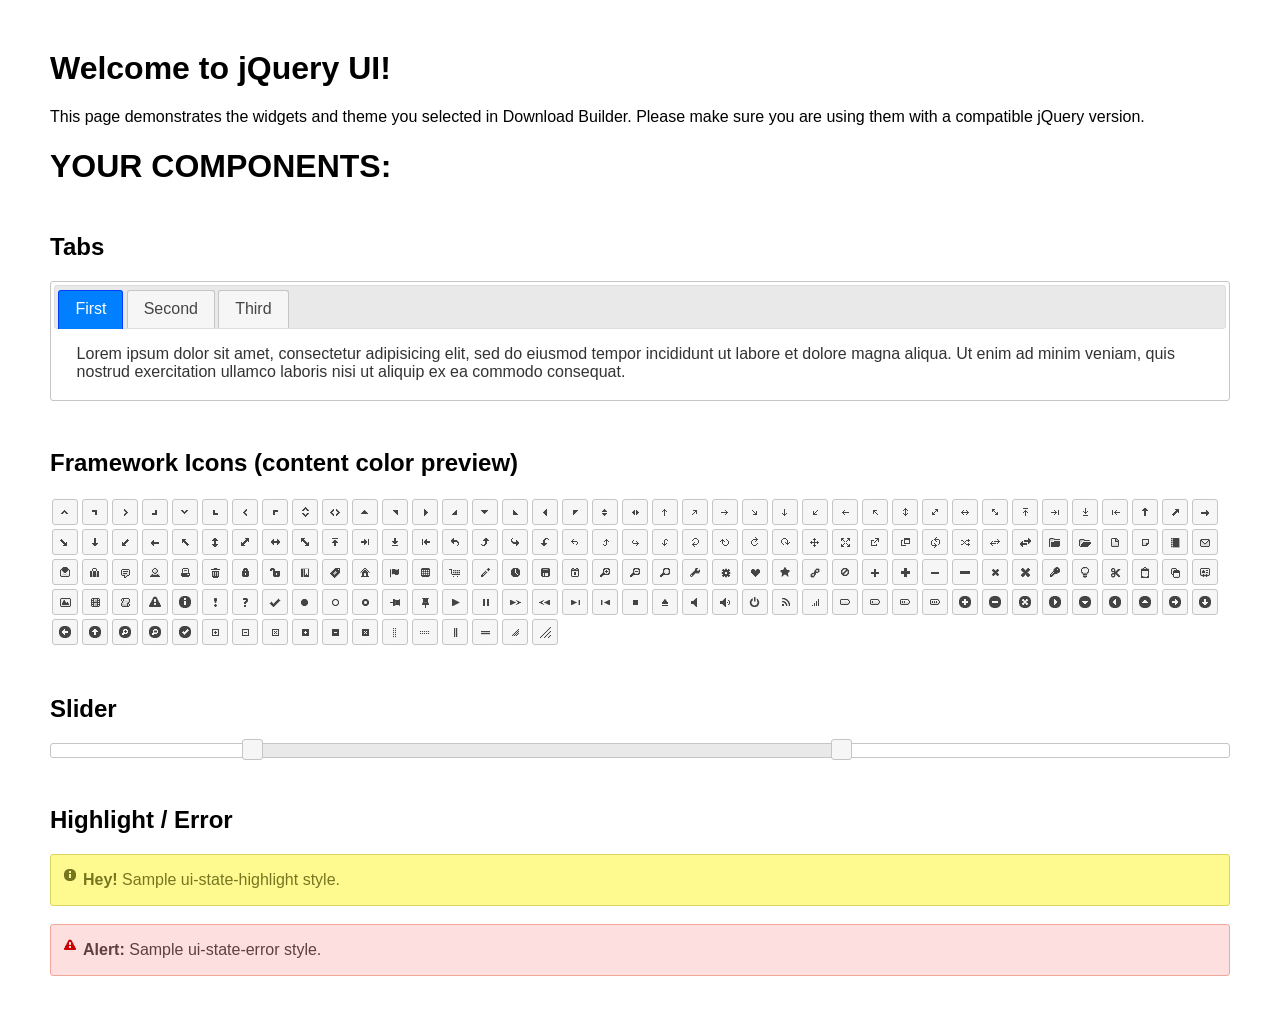
<file: hw6/jquery-ui-1.12.1.custom/index.html>
<!doctype html>
<html lang="us">
<head>
	<meta charset="utf-8">
	<title>jQuery UI Example Page</title>
	<link href="jquery-ui.css" rel="stylesheet">
	<style>
	body{
		font-family: "Trebuchet MS", sans-serif;
		margin: 50px;
	}
	.demoHeaders {
		margin-top: 2em;
	}
	#dialog-link {
		padding: .4em 1em .4em 20px;
		text-decoration: none;
		position: relative;
	}
	#dialog-link span.ui-icon {
		margin: 0 5px 0 0;
		position: absolute;
		left: .2em;
		top: 50%;
		margin-top: -8px;
	}
	#icons {
		margin: 0;
		padding: 0;
	}
	#icons li {
		margin: 2px;
		position: relative;
		padding: 4px 0;
		cursor: pointer;
		float: left;
		list-style: none;
	}
	#icons span.ui-icon {
		float: left;
		margin: 0 4px;
	}
	.fakewindowcontain .ui-widget-overlay {
		position: absolute;
	}
	select {
		width: 200px;
	}
	</style>
</head>
<body>

<h1>Welcome to jQuery UI!</h1>

<div class="ui-widget">
	<p>This page demonstrates the widgets and theme you selected in Download Builder. Please make sure you are using them with a compatible jQuery version.</p>
</div>

<h1>YOUR COMPONENTS:</h1>












<!-- Tabs -->
<h2 class="demoHeaders">Tabs</h2>
<div id="tabs">
	<ul>
		<li><a href="#tabs-1">First</a></li>
		<li><a href="#tabs-2">Second</a></li>
		<li><a href="#tabs-3">Third</a></li>
	</ul>
	<div id="tabs-1">Lorem ipsum dolor sit amet, consectetur adipisicing elit, sed do eiusmod tempor incididunt ut labore et dolore magna aliqua. Ut enim ad minim veniam, quis nostrud exercitation ullamco laboris nisi ut aliquip ex ea commodo consequat.</div>
	<div id="tabs-2">Phasellus mattis tincidunt nibh. Cras orci urna, blandit id, pretium vel, aliquet ornare, felis. Maecenas scelerisque sem non nisl. Fusce sed lorem in enim dictum bibendum.</div>
	<div id="tabs-3">Nam dui erat, auctor a, dignissim quis, sollicitudin eu, felis. Pellentesque nisi urna, interdum eget, sagittis et, consequat vestibulum, lacus. Mauris porttitor ullamcorper augue.</div>
</div>





<h2 class="demoHeaders">Framework Icons (content color preview)</h2>
<ul id="icons" class="ui-widget ui-helper-clearfix">
	<li class="ui-state-default ui-corner-all" title=".ui-icon-caret-1-n"><span class="ui-icon ui-icon-caret-1-n"></span></li>
	<li class="ui-state-default ui-corner-all" title=".ui-icon-caret-1-ne"><span class="ui-icon ui-icon-caret-1-ne"></span></li>
	<li class="ui-state-default ui-corner-all" title=".ui-icon-caret-1-e"><span class="ui-icon ui-icon-caret-1-e"></span></li>
	<li class="ui-state-default ui-corner-all" title=".ui-icon-caret-1-se"><span class="ui-icon ui-icon-caret-1-se"></span></li>
	<li class="ui-state-default ui-corner-all" title=".ui-icon-caret-1-s"><span class="ui-icon ui-icon-caret-1-s"></span></li>
	<li class="ui-state-default ui-corner-all" title=".ui-icon-caret-1-sw"><span class="ui-icon ui-icon-caret-1-sw"></span></li>
	<li class="ui-state-default ui-corner-all" title=".ui-icon-caret-1-w"><span class="ui-icon ui-icon-caret-1-w"></span></li>
	<li class="ui-state-default ui-corner-all" title=".ui-icon-caret-1-nw"><span class="ui-icon ui-icon-caret-1-nw"></span></li>
	<li class="ui-state-default ui-corner-all" title=".ui-icon-caret-2-n-s"><span class="ui-icon ui-icon-caret-2-n-s"></span></li>
	<li class="ui-state-default ui-corner-all" title=".ui-icon-caret-2-e-w"><span class="ui-icon ui-icon-caret-2-e-w"></span></li>
	<li class="ui-state-default ui-corner-all" title=".ui-icon-triangle-1-n"><span class="ui-icon ui-icon-triangle-1-n"></span></li>
	<li class="ui-state-default ui-corner-all" title=".ui-icon-triangle-1-ne"><span class="ui-icon ui-icon-triangle-1-ne"></span></li>
	<li class="ui-state-default ui-corner-all" title=".ui-icon-triangle-1-e"><span class="ui-icon ui-icon-triangle-1-e"></span></li>
	<li class="ui-state-default ui-corner-all" title=".ui-icon-triangle-1-se"><span class="ui-icon ui-icon-triangle-1-se"></span></li>
	<li class="ui-state-default ui-corner-all" title=".ui-icon-triangle-1-s"><span class="ui-icon ui-icon-triangle-1-s"></span></li>
	<li class="ui-state-default ui-corner-all" title=".ui-icon-triangle-1-sw"><span class="ui-icon ui-icon-triangle-1-sw"></span></li>
	<li class="ui-state-default ui-corner-all" title=".ui-icon-triangle-1-w"><span class="ui-icon ui-icon-triangle-1-w"></span></li>
	<li class="ui-state-default ui-corner-all" title=".ui-icon-triangle-1-nw"><span class="ui-icon ui-icon-triangle-1-nw"></span></li>
	<li class="ui-state-default ui-corner-all" title=".ui-icon-triangle-2-n-s"><span class="ui-icon ui-icon-triangle-2-n-s"></span></li>
	<li class="ui-state-default ui-corner-all" title=".ui-icon-triangle-2-e-w"><span class="ui-icon ui-icon-triangle-2-e-w"></span></li>
	<li class="ui-state-default ui-corner-all" title=".ui-icon-arrow-1-n"><span class="ui-icon ui-icon-arrow-1-n"></span></li>
	<li class="ui-state-default ui-corner-all" title=".ui-icon-arrow-1-ne"><span class="ui-icon ui-icon-arrow-1-ne"></span></li>
	<li class="ui-state-default ui-corner-all" title=".ui-icon-arrow-1-e"><span class="ui-icon ui-icon-arrow-1-e"></span></li>
	<li class="ui-state-default ui-corner-all" title=".ui-icon-arrow-1-se"><span class="ui-icon ui-icon-arrow-1-se"></span></li>
	<li class="ui-state-default ui-corner-all" title=".ui-icon-arrow-1-s"><span class="ui-icon ui-icon-arrow-1-s"></span></li>
	<li class="ui-state-default ui-corner-all" title=".ui-icon-arrow-1-sw"><span class="ui-icon ui-icon-arrow-1-sw"></span></li>
	<li class="ui-state-default ui-corner-all" title=".ui-icon-arrow-1-w"><span class="ui-icon ui-icon-arrow-1-w"></span></li>
	<li class="ui-state-default ui-corner-all" title=".ui-icon-arrow-1-nw"><span class="ui-icon ui-icon-arrow-1-nw"></span></li>
	<li class="ui-state-default ui-corner-all" title=".ui-icon-arrow-2-n-s"><span class="ui-icon ui-icon-arrow-2-n-s"></span></li>
	<li class="ui-state-default ui-corner-all" title=".ui-icon-arrow-2-ne-sw"><span class="ui-icon ui-icon-arrow-2-ne-sw"></span></li>
	<li class="ui-state-default ui-corner-all" title=".ui-icon-arrow-2-e-w"><span class="ui-icon ui-icon-arrow-2-e-w"></span></li>
	<li class="ui-state-default ui-corner-all" title=".ui-icon-arrow-2-se-nw"><span class="ui-icon ui-icon-arrow-2-se-nw"></span></li>
	<li class="ui-state-default ui-corner-all" title=".ui-icon-arrowstop-1-n"><span class="ui-icon ui-icon-arrowstop-1-n"></span></li>
	<li class="ui-state-default ui-corner-all" title=".ui-icon-arrowstop-1-e"><span class="ui-icon ui-icon-arrowstop-1-e"></span></li>
	<li class="ui-state-default ui-corner-all" title=".ui-icon-arrowstop-1-s"><span class="ui-icon ui-icon-arrowstop-1-s"></span></li>
	<li class="ui-state-default ui-corner-all" title=".ui-icon-arrowstop-1-w"><span class="ui-icon ui-icon-arrowstop-1-w"></span></li>
	<li class="ui-state-default ui-corner-all" title=".ui-icon-arrowthick-1-n"><span class="ui-icon ui-icon-arrowthick-1-n"></span></li>
	<li class="ui-state-default ui-corner-all" title=".ui-icon-arrowthick-1-ne"><span class="ui-icon ui-icon-arrowthick-1-ne"></span></li>
	<li class="ui-state-default ui-corner-all" title=".ui-icon-arrowthick-1-e"><span class="ui-icon ui-icon-arrowthick-1-e"></span></li>
	<li class="ui-state-default ui-corner-all" title=".ui-icon-arrowthick-1-se"><span class="ui-icon ui-icon-arrowthick-1-se"></span></li>
	<li class="ui-state-default ui-corner-all" title=".ui-icon-arrowthick-1-s"><span class="ui-icon ui-icon-arrowthick-1-s"></span></li>
	<li class="ui-state-default ui-corner-all" title=".ui-icon-arrowthick-1-sw"><span class="ui-icon ui-icon-arrowthick-1-sw"></span></li>
	<li class="ui-state-default ui-corner-all" title=".ui-icon-arrowthick-1-w"><span class="ui-icon ui-icon-arrowthick-1-w"></span></li>
	<li class="ui-state-default ui-corner-all" title=".ui-icon-arrowthick-1-nw"><span class="ui-icon ui-icon-arrowthick-1-nw"></span></li>
	<li class="ui-state-default ui-corner-all" title=".ui-icon-arrowthick-2-n-s"><span class="ui-icon ui-icon-arrowthick-2-n-s"></span></li>
	<li class="ui-state-default ui-corner-all" title=".ui-icon-arrowthick-2-ne-sw"><span class="ui-icon ui-icon-arrowthick-2-ne-sw"></span></li>
	<li class="ui-state-default ui-corner-all" title=".ui-icon-arrowthick-2-e-w"><span class="ui-icon ui-icon-arrowthick-2-e-w"></span></li>
	<li class="ui-state-default ui-corner-all" title=".ui-icon-arrowthick-2-se-nw"><span class="ui-icon ui-icon-arrowthick-2-se-nw"></span></li>
	<li class="ui-state-default ui-corner-all" title=".ui-icon-arrowthickstop-1-n"><span class="ui-icon ui-icon-arrowthickstop-1-n"></span></li>
	<li class="ui-state-default ui-corner-all" title=".ui-icon-arrowthickstop-1-e"><span class="ui-icon ui-icon-arrowthickstop-1-e"></span></li>
	<li class="ui-state-default ui-corner-all" title=".ui-icon-arrowthickstop-1-s"><span class="ui-icon ui-icon-arrowthickstop-1-s"></span></li>
	<li class="ui-state-default ui-corner-all" title=".ui-icon-arrowthickstop-1-w"><span class="ui-icon ui-icon-arrowthickstop-1-w"></span></li>
	<li class="ui-state-default ui-corner-all" title=".ui-icon-arrowreturnthick-1-w"><span class="ui-icon ui-icon-arrowreturnthick-1-w"></span></li>
	<li class="ui-state-default ui-corner-all" title=".ui-icon-arrowreturnthick-1-n"><span class="ui-icon ui-icon-arrowreturnthick-1-n"></span></li>
	<li class="ui-state-default ui-corner-all" title=".ui-icon-arrowreturnthick-1-e"><span class="ui-icon ui-icon-arrowreturnthick-1-e"></span></li>
	<li class="ui-state-default ui-corner-all" title=".ui-icon-arrowreturnthick-1-s"><span class="ui-icon ui-icon-arrowreturnthick-1-s"></span></li>
	<li class="ui-state-default ui-corner-all" title=".ui-icon-arrowreturn-1-w"><span class="ui-icon ui-icon-arrowreturn-1-w"></span></li>
	<li class="ui-state-default ui-corner-all" title=".ui-icon-arrowreturn-1-n"><span class="ui-icon ui-icon-arrowreturn-1-n"></span></li>
	<li class="ui-state-default ui-corner-all" title=".ui-icon-arrowreturn-1-e"><span class="ui-icon ui-icon-arrowreturn-1-e"></span></li>
	<li class="ui-state-default ui-corner-all" title=".ui-icon-arrowreturn-1-s"><span class="ui-icon ui-icon-arrowreturn-1-s"></span></li>
	<li class="ui-state-default ui-corner-all" title=".ui-icon-arrowrefresh-1-w"><span class="ui-icon ui-icon-arrowrefresh-1-w"></span></li>
	<li class="ui-state-default ui-corner-all" title=".ui-icon-arrowrefresh-1-n"><span class="ui-icon ui-icon-arrowrefresh-1-n"></span></li>
	<li class="ui-state-default ui-corner-all" title=".ui-icon-arrowrefresh-1-e"><span class="ui-icon ui-icon-arrowrefresh-1-e"></span></li>
	<li class="ui-state-default ui-corner-all" title=".ui-icon-arrowrefresh-1-s"><span class="ui-icon ui-icon-arrowrefresh-1-s"></span></li>
	<li class="ui-state-default ui-corner-all" title=".ui-icon-arrow-4"><span class="ui-icon ui-icon-arrow-4"></span></li>
	<li class="ui-state-default ui-corner-all" title=".ui-icon-arrow-4-diag"><span class="ui-icon ui-icon-arrow-4-diag"></span></li>
	<li class="ui-state-default ui-corner-all" title=".ui-icon-extlink"><span class="ui-icon ui-icon-extlink"></span></li>
	<li class="ui-state-default ui-corner-all" title=".ui-icon-newwin"><span class="ui-icon ui-icon-newwin"></span></li>
	<li class="ui-state-default ui-corner-all" title=".ui-icon-refresh"><span class="ui-icon ui-icon-refresh"></span></li>
	<li class="ui-state-default ui-corner-all" title=".ui-icon-shuffle"><span class="ui-icon ui-icon-shuffle"></span></li>
	<li class="ui-state-default ui-corner-all" title=".ui-icon-transfer-e-w"><span class="ui-icon ui-icon-transfer-e-w"></span></li>
	<li class="ui-state-default ui-corner-all" title=".ui-icon-transferthick-e-w"><span class="ui-icon ui-icon-transferthick-e-w"></span></li>
	<li class="ui-state-default ui-corner-all" title=".ui-icon-folder-collapsed"><span class="ui-icon ui-icon-folder-collapsed"></span></li>
	<li class="ui-state-default ui-corner-all" title=".ui-icon-folder-open"><span class="ui-icon ui-icon-folder-open"></span></li>
	<li class="ui-state-default ui-corner-all" title=".ui-icon-document"><span class="ui-icon ui-icon-document"></span></li>
	<li class="ui-state-default ui-corner-all" title=".ui-icon-document-b"><span class="ui-icon ui-icon-document-b"></span></li>
	<li class="ui-state-default ui-corner-all" title=".ui-icon-note"><span class="ui-icon ui-icon-note"></span></li>
	<li class="ui-state-default ui-corner-all" title=".ui-icon-mail-closed"><span class="ui-icon ui-icon-mail-closed"></span></li>
	<li class="ui-state-default ui-corner-all" title=".ui-icon-mail-open"><span class="ui-icon ui-icon-mail-open"></span></li>
	<li class="ui-state-default ui-corner-all" title=".ui-icon-suitcase"><span class="ui-icon ui-icon-suitcase"></span></li>
	<li class="ui-state-default ui-corner-all" title=".ui-icon-comment"><span class="ui-icon ui-icon-comment"></span></li>
	<li class="ui-state-default ui-corner-all" title=".ui-icon-person"><span class="ui-icon ui-icon-person"></span></li>
	<li class="ui-state-default ui-corner-all" title=".ui-icon-print"><span class="ui-icon ui-icon-print"></span></li>
	<li class="ui-state-default ui-corner-all" title=".ui-icon-trash"><span class="ui-icon ui-icon-trash"></span></li>
	<li class="ui-state-default ui-corner-all" title=".ui-icon-locked"><span class="ui-icon ui-icon-locked"></span></li>
	<li class="ui-state-default ui-corner-all" title=".ui-icon-unlocked"><span class="ui-icon ui-icon-unlocked"></span></li>
	<li class="ui-state-default ui-corner-all" title=".ui-icon-bookmark"><span class="ui-icon ui-icon-bookmark"></span></li>
	<li class="ui-state-default ui-corner-all" title=".ui-icon-tag"><span class="ui-icon ui-icon-tag"></span></li>
	<li class="ui-state-default ui-corner-all" title=".ui-icon-home"><span class="ui-icon ui-icon-home"></span></li>
	<li class="ui-state-default ui-corner-all" title=".ui-icon-flag"><span class="ui-icon ui-icon-flag"></span></li>
	<li class="ui-state-default ui-corner-all" title=".ui-icon-calculator"><span class="ui-icon ui-icon-calculator"></span></li>
	<li class="ui-state-default ui-corner-all" title=".ui-icon-cart"><span class="ui-icon ui-icon-cart"></span></li>
	<li class="ui-state-default ui-corner-all" title=".ui-icon-pencil"><span class="ui-icon ui-icon-pencil"></span></li>
	<li class="ui-state-default ui-corner-all" title=".ui-icon-clock"><span class="ui-icon ui-icon-clock"></span></li>
	<li class="ui-state-default ui-corner-all" title=".ui-icon-disk"><span class="ui-icon ui-icon-disk"></span></li>
	<li class="ui-state-default ui-corner-all" title=".ui-icon-calendar"><span class="ui-icon ui-icon-calendar"></span></li>
	<li class="ui-state-default ui-corner-all" title=".ui-icon-zoomin"><span class="ui-icon ui-icon-zoomin"></span></li>
	<li class="ui-state-default ui-corner-all" title=".ui-icon-zoomout"><span class="ui-icon ui-icon-zoomout"></span></li>
	<li class="ui-state-default ui-corner-all" title=".ui-icon-search"><span class="ui-icon ui-icon-search"></span></li>
	<li class="ui-state-default ui-corner-all" title=".ui-icon-wrench"><span class="ui-icon ui-icon-wrench"></span></li>
	<li class="ui-state-default ui-corner-all" title=".ui-icon-gear"><span class="ui-icon ui-icon-gear"></span></li>
	<li class="ui-state-default ui-corner-all" title=".ui-icon-heart"><span class="ui-icon ui-icon-heart"></span></li>
	<li class="ui-state-default ui-corner-all" title=".ui-icon-star"><span class="ui-icon ui-icon-star"></span></li>
	<li class="ui-state-default ui-corner-all" title=".ui-icon-link"><span class="ui-icon ui-icon-link"></span></li>
	<li class="ui-state-default ui-corner-all" title=".ui-icon-cancel"><span class="ui-icon ui-icon-cancel"></span></li>
	<li class="ui-state-default ui-corner-all" title=".ui-icon-plus"><span class="ui-icon ui-icon-plus"></span></li>
	<li class="ui-state-default ui-corner-all" title=".ui-icon-plusthick"><span class="ui-icon ui-icon-plusthick"></span></li>
	<li class="ui-state-default ui-corner-all" title=".ui-icon-minus"><span class="ui-icon ui-icon-minus"></span></li>
	<li class="ui-state-default ui-corner-all" title=".ui-icon-minusthick"><span class="ui-icon ui-icon-minusthick"></span></li>
	<li class="ui-state-default ui-corner-all" title=".ui-icon-close"><span class="ui-icon ui-icon-close"></span></li>
	<li class="ui-state-default ui-corner-all" title=".ui-icon-closethick"><span class="ui-icon ui-icon-closethick"></span></li>
	<li class="ui-state-default ui-corner-all" title=".ui-icon-key"><span class="ui-icon ui-icon-key"></span></li>
	<li class="ui-state-default ui-corner-all" title=".ui-icon-lightbulb"><span class="ui-icon ui-icon-lightbulb"></span></li>
	<li class="ui-state-default ui-corner-all" title=".ui-icon-scissors"><span class="ui-icon ui-icon-scissors"></span></li>
	<li class="ui-state-default ui-corner-all" title=".ui-icon-clipboard"><span class="ui-icon ui-icon-clipboard"></span></li>
	<li class="ui-state-default ui-corner-all" title=".ui-icon-copy"><span class="ui-icon ui-icon-copy"></span></li>
	<li class="ui-state-default ui-corner-all" title=".ui-icon-contact"><span class="ui-icon ui-icon-contact"></span></li>
	<li class="ui-state-default ui-corner-all" title=".ui-icon-image"><span class="ui-icon ui-icon-image"></span></li>
	<li class="ui-state-default ui-corner-all" title=".ui-icon-video"><span class="ui-icon ui-icon-video"></span></li>
	<li class="ui-state-default ui-corner-all" title=".ui-icon-script"><span class="ui-icon ui-icon-script"></span></li>
	<li class="ui-state-default ui-corner-all" title=".ui-icon-alert"><span class="ui-icon ui-icon-alert"></span></li>
	<li class="ui-state-default ui-corner-all" title=".ui-icon-info"><span class="ui-icon ui-icon-info"></span></li>
	<li class="ui-state-default ui-corner-all" title=".ui-icon-notice"><span class="ui-icon ui-icon-notice"></span></li>
	<li class="ui-state-default ui-corner-all" title=".ui-icon-help"><span class="ui-icon ui-icon-help"></span></li>
	<li class="ui-state-default ui-corner-all" title=".ui-icon-check"><span class="ui-icon ui-icon-check"></span></li>
	<li class="ui-state-default ui-corner-all" title=".ui-icon-bullet"><span class="ui-icon ui-icon-bullet"></span></li>
	<li class="ui-state-default ui-corner-all" title=".ui-icon-radio-off"><span class="ui-icon ui-icon-radio-off"></span></li>
	<li class="ui-state-default ui-corner-all" title=".ui-icon-radio-on"><span class="ui-icon ui-icon-radio-on"></span></li>
	<li class="ui-state-default ui-corner-all" title=".ui-icon-pin-w"><span class="ui-icon ui-icon-pin-w"></span></li>
	<li class="ui-state-default ui-corner-all" title=".ui-icon-pin-s"><span class="ui-icon ui-icon-pin-s"></span></li>
	<li class="ui-state-default ui-corner-all" title=".ui-icon-play"><span class="ui-icon ui-icon-play"></span></li>
	<li class="ui-state-default ui-corner-all" title=".ui-icon-pause"><span class="ui-icon ui-icon-pause"></span></li>
	<li class="ui-state-default ui-corner-all" title=".ui-icon-seek-next"><span class="ui-icon ui-icon-seek-next"></span></li>
	<li class="ui-state-default ui-corner-all" title=".ui-icon-seek-prev"><span class="ui-icon ui-icon-seek-prev"></span></li>
	<li class="ui-state-default ui-corner-all" title=".ui-icon-seek-end"><span class="ui-icon ui-icon-seek-end"></span></li>
	<li class="ui-state-default ui-corner-all" title=".ui-icon-seek-first"><span class="ui-icon ui-icon-seek-first"></span></li>
	<li class="ui-state-default ui-corner-all" title=".ui-icon-stop"><span class="ui-icon ui-icon-stop"></span></li>
	<li class="ui-state-default ui-corner-all" title=".ui-icon-eject"><span class="ui-icon ui-icon-eject"></span></li>
	<li class="ui-state-default ui-corner-all" title=".ui-icon-volume-off"><span class="ui-icon ui-icon-volume-off"></span></li>
	<li class="ui-state-default ui-corner-all" title=".ui-icon-volume-on"><span class="ui-icon ui-icon-volume-on"></span></li>
	<li class="ui-state-default ui-corner-all" title=".ui-icon-power"><span class="ui-icon ui-icon-power"></span></li>
	<li class="ui-state-default ui-corner-all" title=".ui-icon-signal-diag"><span class="ui-icon ui-icon-signal-diag"></span></li>
	<li class="ui-state-default ui-corner-all" title=".ui-icon-signal"><span class="ui-icon ui-icon-signal"></span></li>
	<li class="ui-state-default ui-corner-all" title=".ui-icon-battery-0"><span class="ui-icon ui-icon-battery-0"></span></li>
	<li class="ui-state-default ui-corner-all" title=".ui-icon-battery-1"><span class="ui-icon ui-icon-battery-1"></span></li>
	<li class="ui-state-default ui-corner-all" title=".ui-icon-battery-2"><span class="ui-icon ui-icon-battery-2"></span></li>
	<li class="ui-state-default ui-corner-all" title=".ui-icon-battery-3"><span class="ui-icon ui-icon-battery-3"></span></li>
	<li class="ui-state-default ui-corner-all" title=".ui-icon-circle-plus"><span class="ui-icon ui-icon-circle-plus"></span></li>
	<li class="ui-state-default ui-corner-all" title=".ui-icon-circle-minus"><span class="ui-icon ui-icon-circle-minus"></span></li>
	<li class="ui-state-default ui-corner-all" title=".ui-icon-circle-close"><span class="ui-icon ui-icon-circle-close"></span></li>
	<li class="ui-state-default ui-corner-all" title=".ui-icon-circle-triangle-e"><span class="ui-icon ui-icon-circle-triangle-e"></span></li>
	<li class="ui-state-default ui-corner-all" title=".ui-icon-circle-triangle-s"><span class="ui-icon ui-icon-circle-triangle-s"></span></li>
	<li class="ui-state-default ui-corner-all" title=".ui-icon-circle-triangle-w"><span class="ui-icon ui-icon-circle-triangle-w"></span></li>
	<li class="ui-state-default ui-corner-all" title=".ui-icon-circle-triangle-n"><span class="ui-icon ui-icon-circle-triangle-n"></span></li>
	<li class="ui-state-default ui-corner-all" title=".ui-icon-circle-arrow-e"><span class="ui-icon ui-icon-circle-arrow-e"></span></li>
	<li class="ui-state-default ui-corner-all" title=".ui-icon-circle-arrow-s"><span class="ui-icon ui-icon-circle-arrow-s"></span></li>
	<li class="ui-state-default ui-corner-all" title=".ui-icon-circle-arrow-w"><span class="ui-icon ui-icon-circle-arrow-w"></span></li>
	<li class="ui-state-default ui-corner-all" title=".ui-icon-circle-arrow-n"><span class="ui-icon ui-icon-circle-arrow-n"></span></li>
	<li class="ui-state-default ui-corner-all" title=".ui-icon-circle-zoomin"><span class="ui-icon ui-icon-circle-zoomin"></span></li>
	<li class="ui-state-default ui-corner-all" title=".ui-icon-circle-zoomout"><span class="ui-icon ui-icon-circle-zoomout"></span></li>
	<li class="ui-state-default ui-corner-all" title=".ui-icon-circle-check"><span class="ui-icon ui-icon-circle-check"></span></li>
	<li class="ui-state-default ui-corner-all" title=".ui-icon-circlesmall-plus"><span class="ui-icon ui-icon-circlesmall-plus"></span></li>
	<li class="ui-state-default ui-corner-all" title=".ui-icon-circlesmall-minus"><span class="ui-icon ui-icon-circlesmall-minus"></span></li>
	<li class="ui-state-default ui-corner-all" title=".ui-icon-circlesmall-close"><span class="ui-icon ui-icon-circlesmall-close"></span></li>
	<li class="ui-state-default ui-corner-all" title=".ui-icon-squaresmall-plus"><span class="ui-icon ui-icon-squaresmall-plus"></span></li>
	<li class="ui-state-default ui-corner-all" title=".ui-icon-squaresmall-minus"><span class="ui-icon ui-icon-squaresmall-minus"></span></li>
	<li class="ui-state-default ui-corner-all" title=".ui-icon-squaresmall-close"><span class="ui-icon ui-icon-squaresmall-close"></span></li>
	<li class="ui-state-default ui-corner-all" title=".ui-icon-grip-dotted-vertical"><span class="ui-icon ui-icon-grip-dotted-vertical"></span></li>
	<li class="ui-state-default ui-corner-all" title=".ui-icon-grip-dotted-horizontal"><span class="ui-icon ui-icon-grip-dotted-horizontal"></span></li>
	<li class="ui-state-default ui-corner-all" title=".ui-icon-grip-solid-vertical"><span class="ui-icon ui-icon-grip-solid-vertical"></span></li>
	<li class="ui-state-default ui-corner-all" title=".ui-icon-grip-solid-horizontal"><span class="ui-icon ui-icon-grip-solid-horizontal"></span></li>
	<li class="ui-state-default ui-corner-all" title=".ui-icon-gripsmall-diagonal-se"><span class="ui-icon ui-icon-gripsmall-diagonal-se"></span></li>
	<li class="ui-state-default ui-corner-all" title=".ui-icon-grip-diagonal-se"><span class="ui-icon ui-icon-grip-diagonal-se"></span></li>
</ul>


<!-- Slider -->
<h2 class="demoHeaders">Slider</h2>
<div id="slider"></div>














<!-- Highlight / Error -->
<h2 class="demoHeaders">Highlight / Error</h2>
<div class="ui-widget">
	<div class="ui-state-highlight ui-corner-all" style="margin-top: 20px; padding: 0 .7em;">
		<p><span class="ui-icon ui-icon-info" style="float: left; margin-right: .3em;"></span>
		<strong>Hey!</strong> Sample ui-state-highlight style.</p>
	</div>
</div>
<br>
<div class="ui-widget">
	<div class="ui-state-error ui-corner-all" style="padding: 0 .7em;">
		<p><span class="ui-icon ui-icon-alert" style="float: left; margin-right: .3em;"></span>
		<strong>Alert:</strong> Sample ui-state-error style.</p>
	</div>
</div>

<script src="external/jquery/jquery.js"></script>
<script src="jquery-ui.js"></script>
<script>











$( "#tabs" ).tabs();







$( "#slider" ).slider({
	range: true,
	values: [ 17, 67 ]
});












// Hover states on the static widgets
$( "#dialog-link, #icons li" ).hover(
	function() {
		$( this ).addClass( "ui-state-hover" );
	},
	function() {
		$( this ).removeClass( "ui-state-hover" );
	}
);
</script>
</body>
</html>
</file>
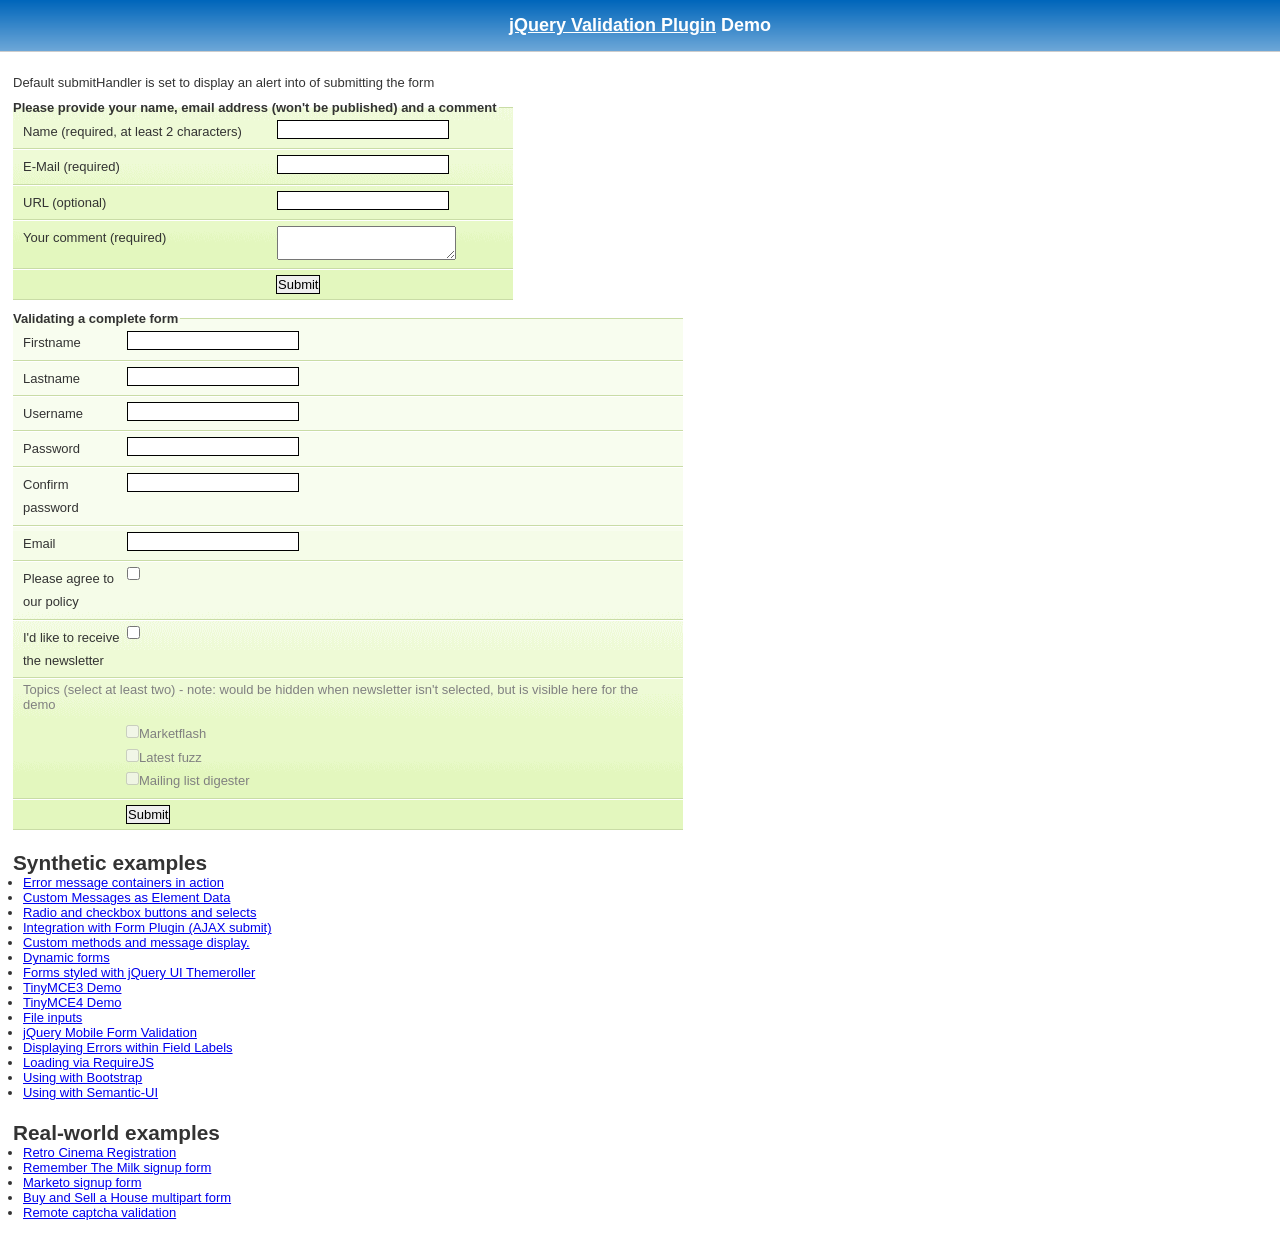
<file: hw5/jquery-validation-1.17.0/demo/index.html>
<!DOCTYPE html>
<html lang="en">
<head>
	<meta charset="utf-8">
	<title>jQuery validation plug-in - main demo</title>
	<link rel="stylesheet" href="css/screen.css">
	<script src="../lib/jquery.js"></script>
	<script src="../dist/jquery.validate.js"></script>
	<script>
	$.validator.setDefaults({
		submitHandler: function() {
			alert("submitted!");
		}
	});

	$().ready(function() {
		// validate the comment form when it is submitted
		$("#commentForm").validate();

		// validate signup form on keyup and submit
		$("#signupForm").validate({
			rules: {
				firstname: "required",
				lastname: "required",
				username: {
					required: true,
					minlength: 2
				},
				password: {
					required: true,
					minlength: 5
				},
				confirm_password: {
					required: true,
					minlength: 5,
					equalTo: "#password"
				},
				email: {
					required: true,
					email: true
				},
				topic: {
					required: "#newsletter:checked",
					minlength: 2
				},
				agree: "required"
			},
			messages: {
				firstname: "Please enter your firstname",
				lastname: "Please enter your lastname",
				username: {
					required: "Please enter a username",
					minlength: "Your username must consist of at least 2 characters"
				},
				password: {
					required: "Please provide a password",
					minlength: "Your password must be at least 5 characters long"
				},
				confirm_password: {
					required: "Please provide a password",
					minlength: "Your password must be at least 5 characters long",
					equalTo: "Please enter the same password as above"
				},
				email: "Please enter a valid email address",
				agree: "Please accept our policy",
				topic: "Please select at least 2 topics"
			}
		});

		// propose username by combining first- and lastname
		$("#username").focus(function() {
			var firstname = $("#firstname").val();
			var lastname = $("#lastname").val();
			if (firstname && lastname && !this.value) {
				this.value = firstname + "." + lastname;
			}
		});

		//code to hide topic selection, disable for demo
		var newsletter = $("#newsletter");
		// newsletter topics are optional, hide at first
		var inital = newsletter.is(":checked");
		var topics = $("#newsletter_topics")[inital ? "removeClass" : "addClass"]("gray");
		var topicInputs = topics.find("input").attr("disabled", !inital);
		// show when newsletter is checked
		newsletter.click(function() {
			topics[this.checked ? "removeClass" : "addClass"]("gray");
			topicInputs.attr("disabled", !this.checked);
		});
	});
	</script>
	<style>
	#commentForm {
		width: 500px;
	}
	#commentForm label {
		width: 250px;
	}
	#commentForm label.error, #commentForm input.submit {
		margin-left: 253px;
	}
	#signupForm {
		width: 670px;
	}
	#signupForm label.error {
		margin-left: 10px;
		width: auto;
		display: inline;
	}
	#newsletter_topics label.error {
		display: none;
		margin-left: 103px;
	}
	</style>
</head>
<body>
<h1 id="banner"><a href="https://jqueryvalidation.org/">jQuery Validation Plugin</a> Demo</h1>
<div id="main">
	<p>Default submitHandler is set to display an alert into of submitting the form</p>
	<form class="cmxform" id="commentForm" method="get" action="">
		<fieldset>
			<legend>Please provide your name, email address (won't be published) and a comment</legend>
			<p>
				<label for="cname">Name (required, at least 2 characters)</label>
				<input id="cname" name="name" minlength="2" type="text" required>
			</p>
			<p>
				<label for="cemail">E-Mail (required)</label>
				<input id="cemail" type="email" name="email" required>
			</p>
			<p>
				<label for="curl">URL (optional)</label>
				<input id="curl" type="url" name="url">
			</p>
			<p>
				<label for="ccomment">Your comment (required)</label>
				<textarea id="ccomment" name="comment" required></textarea>
			</p>
			<p>
				<input class="submit" type="submit" value="Submit">
			</p>
		</fieldset>
	</form>
	<form class="cmxform" id="signupForm" method="get" action="">
		<fieldset>
			<legend>Validating a complete form</legend>
			<p>
				<label for="firstname">Firstname</label>
				<input id="firstname" name="firstname" type="text">
			</p>
			<p>
				<label for="lastname">Lastname</label>
				<input id="lastname" name="lastname" type="text">
			</p>
			<p>
				<label for="username">Username</label>
				<input id="username" name="username" type="text">
			</p>
			<p>
				<label for="password">Password</label>
				<input id="password" name="password" type="password">
			</p>
			<p>
				<label for="confirm_password">Confirm password</label>
				<input id="confirm_password" name="confirm_password" type="password">
			</p>
			<p>
				<label for="email">Email</label>
				<input id="email" name="email" type="email">
			</p>
			<p>
				<label for="agree">Please agree to our policy</label>
				<input type="checkbox" class="checkbox" id="agree" name="agree">
			</p>
			<p>
				<label for="newsletter">I'd like to receive the newsletter</label>
				<input type="checkbox" class="checkbox" id="newsletter" name="newsletter">
			</p>
			<fieldset id="newsletter_topics">
				<legend>Topics (select at least two) - note: would be hidden when newsletter isn't selected, but is visible here for the demo</legend>
				<label for="topic_marketflash">
					<input type="checkbox" id="topic_marketflash" value="marketflash" name="topic">Marketflash
				</label>
				<label for="topic_fuzz">
					<input type="checkbox" id="topic_fuzz" value="fuzz" name="topic">Latest fuzz
				</label>
				<label for="topic_digester">
					<input type="checkbox" id="topic_digester" value="digester" name="topic">Mailing list digester
				</label>
				<label for="topic" class="error">Please select at least two topics you'd like to receive.</label>
			</fieldset>
			<p>
				<input class="submit" type="submit" value="Submit">
			</p>
		</fieldset>
	</form>
	<h3>Synthetic examples</h3>
	<ul>
		<li><a href="errorcontainer-demo.html">Error message containers in action</a>
		</li>
		<li><a href="custom-messages-data-demo.html">Custom Messages as Element Data</a>
		</li>
		<li><a href="radio-checkbox-select-demo.html">Radio and checkbox buttons and selects</a>
		</li>
		<li><a href="ajaxSubmit-integration-demo.html">Integration with Form Plugin (AJAX submit)</a>
		</li>
		<li><a href="custom-methods-demo.html">Custom methods and message display.</a>
		</li>
		<li><a href="dynamic-totals.html">Dynamic forms</a>
		</li>
		<li><a href="themerollered.html">Forms styled with jQuery UI Themeroller</a>
		</li>
		<li><a href="tinymce/">TinyMCE3 Demo</a>
		</li>
		<li><a href="tinymce4/">TinyMCE4 Demo</a>
		</li>
		<li><a href="file_input.html">File inputs</a>
		</li>
		<li><a href="jquerymobile.html">jQuery Mobile Form Validation</a>
		</li>
		<li><a href="errors-within-labels.html">Displaying Errors within Field Labels</a>
		</li>
		<li><a href="requirejs/index.html">Loading via RequireJS</a>
		</li>
		<li><a href="bootstrap/index.html">Using with Bootstrap</a>
		</li>
		<li><a href="semantic-ui/index.html">Using with Semantic-UI</a>
		</li>
	</ul>
	<h3>Real-world examples</h3>
	<ul>
		<li><a href="cinema/">Retro Cinema Registration</a></li>
		<li><a href="milk/">Remember The Milk signup form</a></li>
		<li><a href="marketo/">Marketo signup form</a></li>
		<li><a href="multipart/">Buy and Sell a House multipart form</a></li>
		<li><a href="captcha/">Remote captcha validation</a></li>
	</ul>
</div>
</body>
</html>
</file>
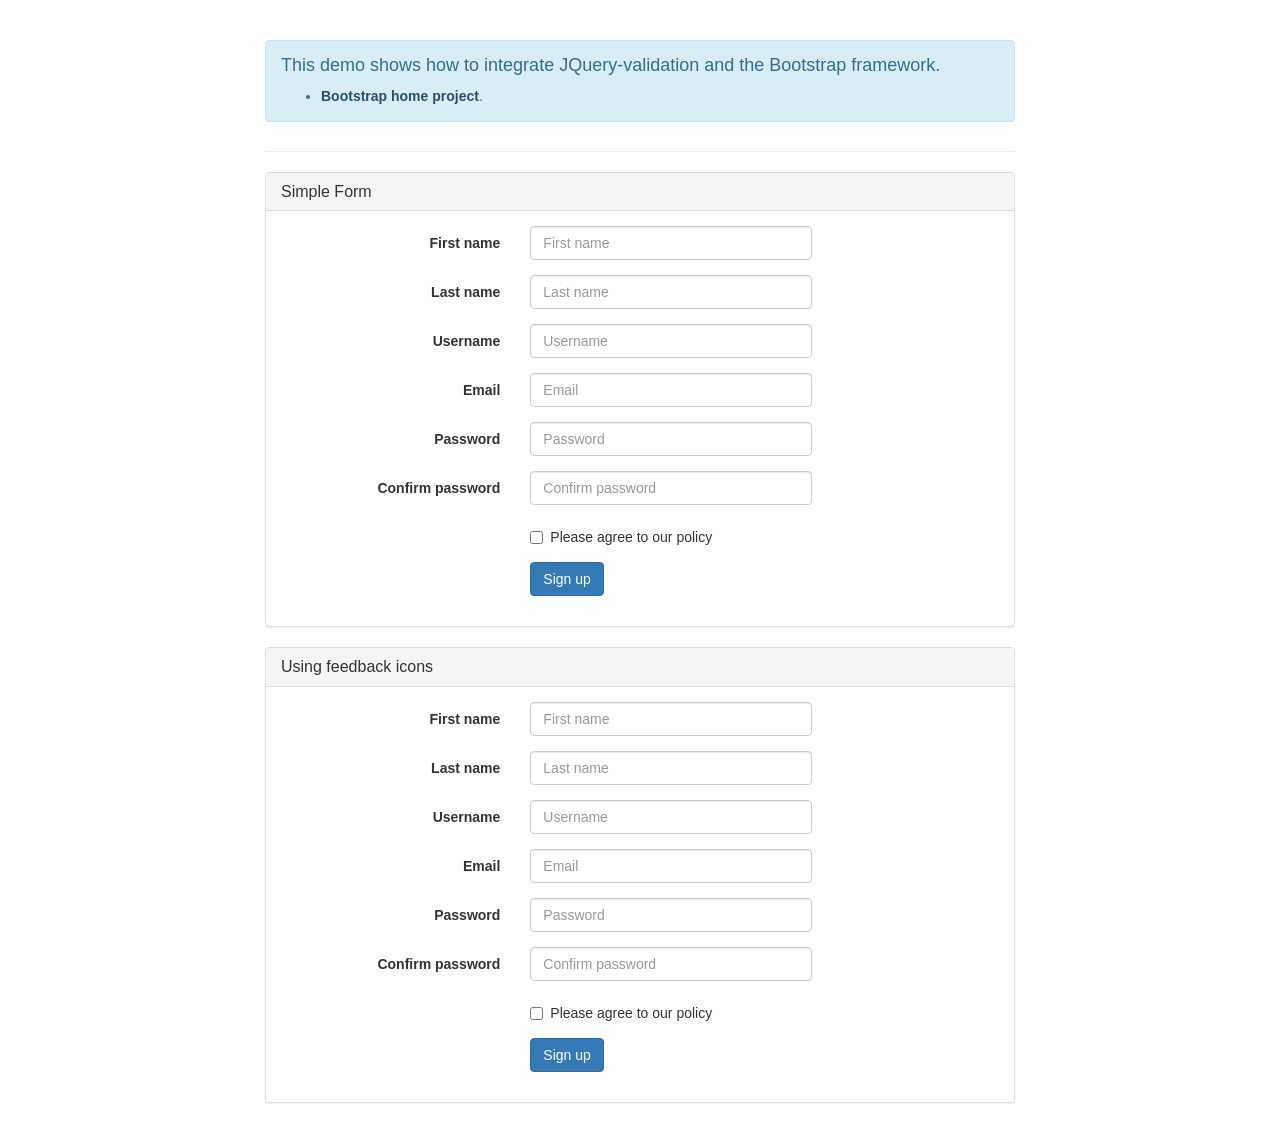
<file: hw5/jquery-validation-1.17.0/demo/bootstrap/index.html>
<!DOCTYPE html>
<html>
<head>
	<title>JQuery-validation demo | Bootstrap</title>

	<link rel="stylesheet" href="https://maxcdn.bootstrapcdn.com/bootstrap/3.3.5/css/bootstrap.min.css" />

	<script type="text/javascript" src="../../lib/jquery-1.11.1.js"></script>
	<script type="text/javascript" src="../../dist/jquery.validate.js"></script>
</head>
<body>
	<div class="container">
		<div class="row">
			<div class="col-sm-8 col-sm-offset-2">
				<div class="page-header">
					<div class="alert alert-info" role="alert">
						<h4>This demo shows how to integrate JQuery-validation and the Bootstrap framework.</h4>
						<ul>
							<li><a href="https://getbootstrap.com/" class="alert-link">Bootstrap home project</a>.</li>
						</ul>
					</div>
				</div>

				<div class="panel panel-default">
					<div class="panel-heading">
						<h3 class="panel-title">Simple Form</h3>
					</div>
					<div class="panel-body">
						<form id="signupForm" method="post" class="form-horizontal" action="">
							<div class="form-group">
								<label class="col-sm-4 control-label" for="firstname">First name</label>
								<div class="col-sm-5">
									<input type="text" class="form-control" id="firstname" name="firstname" placeholder="First name" />
								</div>
							</div>

							<div class="form-group">
								<label class="col-sm-4 control-label" for="lastname">Last name</label>
								<div class="col-sm-5">
									<input type="text" class="form-control" id="lastname" name="lastname" placeholder="Last name" />
								</div>
							</div>

							<div class="form-group">
								<label class="col-sm-4 control-label" for="username">Username</label>
								<div class="col-sm-5">
									<input type="text" class="form-control" id="username" name="username" placeholder="Username" />
								</div>
							</div>

							<div class="form-group">
								<label class="col-sm-4 control-label" for="email">Email</label>
								<div class="col-sm-5">
									<input type="text" class="form-control" id="email" name="email" placeholder="Email" />
								</div>
							</div>

							<div class="form-group">
								<label class="col-sm-4 control-label" for="password">Password</label>
								<div class="col-sm-5">
									<input type="password" class="form-control" id="password" name="password" placeholder="Password" />
								</div>
							</div>

							<div class="form-group">
								<label class="col-sm-4 control-label" for="confirm_password">Confirm password</label>
								<div class="col-sm-5">
									<input type="password" class="form-control" id="confirm_password" name="confirm_password" placeholder="Confirm password" />
								</div>
							</div>

							<div class="form-group">
								<div class="col-sm-5 col-sm-offset-4">
									<div class="checkbox">
										<label>
											<input type="checkbox" id="agree" name="agree" value="agree" />Please agree to our policy
										</label>
									</div>
								</div>
							</div>

							<div class="form-group">
								<div class="col-sm-9 col-sm-offset-4">
									<button type="submit" class="btn btn-primary" name="signup" value="Sign up">Sign up</button>
								</div>
							</div>
						</form>
					</div>
				</div>

				<div class="panel panel-default">
					<div class="panel-heading">
						<h3 class="panel-title">Using feedback icons</h3>
					</div>
					<div class="panel-body">
						<form id="signupForm1" method="post" class="form-horizontal" action="">
							<div class="form-group">
								<label class="col-sm-4 control-label" for="firstname1">First name</label>
								<div class="col-sm-5">
									<input type="text" class="form-control" id="firstname1" name="firstname1" placeholder="First name" />
								</div>
							</div>

							<div class="form-group">
								<label class="col-sm-4 control-label" for="lastname1">Last name</label>
								<div class="col-sm-5">
									<input type="text" class="form-control" id="lastname1" name="lastname1" placeholder="Last name" />
								</div>
							</div>

							<div class="form-group">
								<label class="col-sm-4 control-label" for="username1">Username</label>
								<div class="col-sm-5">
									<input type="text" class="form-control" id="username1" name="username1" placeholder="Username" />
								</div>
							</div>

							<div class="form-group">
								<label class="col-sm-4 control-label" for="email1">Email</label>
								<div class="col-sm-5">
									<input type="text" class="form-control" id="email1" name="email1" placeholder="Email" />
								</div>
							</div>

							<div class="form-group">
								<label class="col-sm-4 control-label" for="password1">Password</label>
								<div class="col-sm-5">
									<input type="password" class="form-control" id="password1" name="password1" placeholder="Password" />
								</div>
							</div>

							<div class="form-group">
								<label class="col-sm-4 control-label" for="confirm_password1">Confirm password</label>
								<div class="col-sm-5">
									<input type="password" class="form-control" id="confirm_password1" name="confirm_password1" placeholder="Confirm password" />
								</div>
							</div>

							<div class="form-group">
								<div class="col-sm-5 col-sm-offset-4">
									<div class="checkbox">
										<label>
											<input type="checkbox" id="agree1" name="agree1" value="agree" />Please agree to our policy
										</label>
									</div>
								</div>
							</div>

							<div class="form-group">
								<div class="col-sm-9 col-sm-offset-4">
									<button type="submit" class="btn btn-primary" name="signup1" value="Sign up">Sign up</button>
								</div>
							</div>
						</form>
					</div>
				</div>
			</div>
		</div>
	</div>
	<script type="text/javascript">
		$.validator.setDefaults( {
			submitHandler: function () {
				alert( "submitted!" );
			}
		} );

		$( document ).ready( function () {
			$( "#signupForm" ).validate( {
				rules: {
					firstname: "required",
					lastname: "required",
					username: {
						required: true,
						minlength: 2
					},
					password: {
						required: true,
						minlength: 5
					},
					confirm_password: {
						required: true,
						minlength: 5,
						equalTo: "#password"
					},
					email: {
						required: true,
						email: true
					},
					agree: "required"
				},
				messages: {
					firstname: "Please enter your firstname",
					lastname: "Please enter your lastname",
					username: {
						required: "Please enter a username",
						minlength: "Your username must consist of at least 2 characters"
					},
					password: {
						required: "Please provide a password",
						minlength: "Your password must be at least 5 characters long"
					},
					confirm_password: {
						required: "Please provide a password",
						minlength: "Your password must be at least 5 characters long",
						equalTo: "Please enter the same password as above"
					},
					email: "Please enter a valid email address",
					agree: "Please accept our policy"
				},
				errorElement: "em",
				errorPlacement: function ( error, element ) {
					// Add the `help-block` class to the error element
					error.addClass( "help-block" );

					if ( element.prop( "type" ) === "checkbox" ) {
						error.insertAfter( element.parent( "label" ) );
					} else {
						error.insertAfter( element );
					}
				},
				highlight: function ( element, errorClass, validClass ) {
					$( element ).parents( ".col-sm-5" ).addClass( "has-error" ).removeClass( "has-success" );
				},
				unhighlight: function (element, errorClass, validClass) {
					$( element ).parents( ".col-sm-5" ).addClass( "has-success" ).removeClass( "has-error" );
				}
			} );

			$( "#signupForm1" ).validate( {
				rules: {
					firstname1: "required",
					lastname1: "required",
					username1: {
						required: true,
						minlength: 2
					},
					password1: {
						required: true,
						minlength: 5
					},
					confirm_password1: {
						required: true,
						minlength: 5,
						equalTo: "#password1"
					},
					email1: {
						required: true,
						email: true
					},
					agree1: "required"
				},
				messages: {
					firstname1: "Please enter your firstname",
					lastname1: "Please enter your lastname",
					username1: {
						required: "Please enter a username",
						minlength: "Your username must consist of at least 2 characters"
					},
					password1: {
						required: "Please provide a password",
						minlength: "Your password must be at least 5 characters long"
					},
					confirm_password1: {
						required: "Please provide a password",
						minlength: "Your password must be at least 5 characters long",
						equalTo: "Please enter the same password as above"
					},
					email1: "Please enter a valid email address",
					agree1: "Please accept our policy"
				},
				errorElement: "em",
				errorPlacement: function ( error, element ) {
					// Add the `help-block` class to the error element
					error.addClass( "help-block" );

					// Add `has-feedback` class to the parent div.form-group
					// in order to add icons to inputs
					element.parents( ".col-sm-5" ).addClass( "has-feedback" );

					if ( element.prop( "type" ) === "checkbox" ) {
						error.insertAfter( element.parent( "label" ) );
					} else {
						error.insertAfter( element );
					}

					// Add the span element, if doesn't exists, and apply the icon classes to it.
					if ( !element.next( "span" )[ 0 ] ) {
						$( "<span class='glyphicon glyphicon-remove form-control-feedback'></span>" ).insertAfter( element );
					}
				},
				success: function ( label, element ) {
					// Add the span element, if doesn't exists, and apply the icon classes to it.
					if ( !$( element ).next( "span" )[ 0 ] ) {
						$( "<span class='glyphicon glyphicon-ok form-control-feedback'></span>" ).insertAfter( $( element ) );
					}
				},
				highlight: function ( element, errorClass, validClass ) {
					$( element ).parents( ".col-sm-5" ).addClass( "has-error" ).removeClass( "has-success" );
					$( element ).next( "span" ).addClass( "glyphicon-remove" ).removeClass( "glyphicon-ok" );
				},
				unhighlight: function ( element, errorClass, validClass ) {
					$( element ).parents( ".col-sm-5" ).addClass( "has-success" ).removeClass( "has-error" );
					$( element ).next( "span" ).addClass( "glyphicon-ok" ).removeClass( "glyphicon-remove" );
				}
			} );
		} );
	</script>
</body>
</html>
</file>
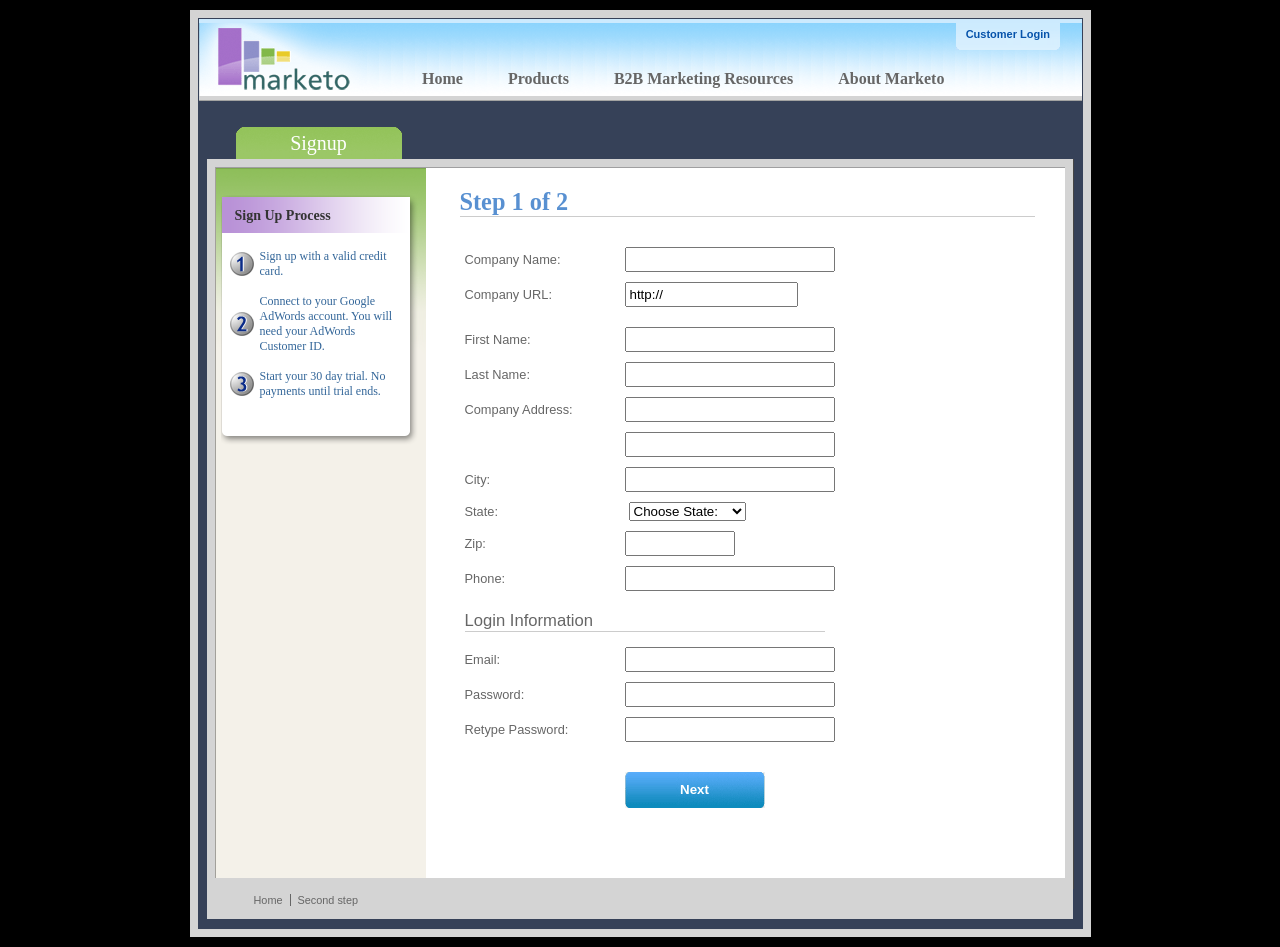
<file: hw5/jquery-validation-1.17.0/demo/marketo/index.html>
<!DOCTYPE html>
<html lang="en">
<head>
	<meta charset="utf-8">
	<title>Subscription Signup | Marketo</title>
	<script src="../../lib/jquery.js"></script>
	<script src="../../lib/jquery.mockjax.js"></script>
	<script src="../../dist/jquery.validate.js"></script>
	<script src="jquery.maskedinput.js"></script>
	<script src="mktSignup.js"></script>
	<link rel="stylesheet" href="stylesheet.css">
</head>
<body>
<!-- start page wrapper -->
<div id="letterbox">
	<!-- start header container -->
	<div id="header-background">
		<div class="nav-global-container">
			<div class="login">
				<a href="#">
					<span></span>Customer Login</a>
			</div>
			<div class="logo">
				<a href="#">
					<img src="images/logo_marketo.gif" width="168" height="73" alt="Marketo">
				</a>
			</div>
			<div class="nav-global">
				<ul>
					<li>
						<a href="#" class="nav-g01">
							<span></span>Home</a>
					</li>
					<li>
						<a href="#" class="nav-g02">
							<span></span>Products</a>
					</li>
					<li>
						<a href="#" class="nav-g04">
							<span></span>B2B Marketing Resources</a>
					</li>
					<li>
						<a href="#" class="nav-g05">
							<span></span>About Marketo</a>
					</li>
				</ul>
			</div>
		</div>
	</div>
	<!-- end header container -->
	<div class="line-grey-tier"></div>
	<!-- start page container 2 div-->
	<div id="page-container" class="resize">
		<div id="page-content-inner" class="resize">
			<!-- start col-main -->
			<div id="col-main" class="resize" style="">
				<!-- start main content -->
				<div class="main-content resize">
					<div class="action-container" style="display:none;"></div>
					<h1>Step 1 of 2</h1>
					<p>
					</p>
					<br clear="all">
					<div>
						<form id="profileForm" type="actionForm" action="step2.htm" method="get">
							<div class="error" style="display:none;">
								<img src="images/warning.gif" alt="Warning!" width="24" height="24" style="float:left; margin: -5px 10px 0px 0px;">
								<span></span>.
								<br clear="all">
							</div>
							<table cellpadding="0" cellspacing="0" border="0">
								<tr>
									<td class="label">
										<label for="co_name">Company Name:</label>
									</td>
									<td class="field">
										<input id="co_name" class="required" maxlength="40" name="co_name" size="20" type="text" tabindex="1" value="">
									</td>
								</tr>
								<tr>
									<td class="label">
										<label for="co_url">Company URL:</label>
									</td>
									<td class="field">
										<input id="co_url" class="required defaultInvalid url" maxlength="40" name="co_url" style="width:163px" type="text" tabindex="2" value="http://">
									</td>
								</tr>
								<tr>
									<td>
									<td>
								</tr>
								<tr>
									<td class="label">
										<label for="first_name">First Name:</label>
									</td>
									<td class="field">
										<input id="first_name" class="required" maxlength="40" name="first_name" size="20" type="text" tabindex="3" value="">
									</td>
								</tr>
								<tr>
									<td class="label">
										<label for="last_name">Last Name:</label>
									</td>
									<td class="field">
										<input id="last_name" class="required" maxlength="40" name="last_name" size="20" type="text" tabindex="4" value="">
									</td>
								</tr>
								<tr>
									<td class="label">
										<label for="address1">Company Address:</label>
									</td>
									<td class="field">
										<input maxlength="40" class="required" name="address1" size="20" type="text" tabindex="5" value="">
									</td>
								</tr>
								<tr>
									<td class="label"></td>
									<td class="field">
										<input maxlength="40" name="address2" size="20" type="text" tabindex="6" value="">
									</td>
								</tr>
								<tr>
									<td class="label">
										<label for="city">City:</label>
									</td>
									<td class="field">
										<input maxlength="40" class="required" name="city" size="20" type="text" tabindex="7" value="">
									</td>
								</tr>
								<tr>
									<td class="label">
										<label for="state">State:</label>
									</td>
									<td class="field">
										<select id="state" class="required" name="state" style="margin-left: 4px;" tabindex="8">
											<option value="">Choose State:</option>
											<option value="AL">Alabama</option>
											<option value="AK">Alaska</option>
											<option value="AZ">Arizona</option>
											<option value="AR">Arkansas</option>
											<option value="CA">California</option>
											<option value="CO">Colorado</option>
											<option value="CT">Connecticut</option>
											<option value="DE">Delaware</option>
											<option value="FL">Florida</option>
											<option value="GA">Georgia</option>
											<option value="HI">Hawaii</option>
											<option value="ID">Idaho</option>
											<option value="IL">Illinois</option>
											<option value="IN">Indiana</option>
											<option value="IA">Iowa</option>
											<option value="KS">Kansas</option>
											<option value="KY">Kentucky</option>
											<option value="LA">Louisiana</option>
											<option value="ME">Maine</option>
											<option value="MD">Maryland</option>
											<option value="MA">Massachusetts</option>
											<option value="MI">Michigan</option>
											<option value="MN">Minnesota</option>
											<option value="MS">Mississippi</option>
											<option value="MO">Missouri</option>
											<option value="MT">Montana</option>
											<option value="NE">Nebraska</option>
											<option value="NV">Nevada</option>
											<option value="NH">New Hampshire</option>
											<option value="NJ">New Jersey</option>
											<option value="NM">New Mexico</option>
											<option value="NY">New York</option>
											<option value="NC">North Carolina</option>
											<option value="ND">North Dakota</option>
											<option value="OH">Ohio</option>
											<option value="OK">Oklahoma</option>
											<option value="OR">Oregon</option>
											<option value="PA">Pennsylvania</option>
											<option value="RI">Rhode Island</option>
											<option value="SC">South Carolina</option>
											<option value="SD">South Dakota</option>
											<option value="TN">Tennessee</option>
											<option value="TX">Texas</option>
											<option value="UT">Utah</option>
											<option value="VT">Vermont</option>
											<option value="VA">Virginia</option>
											<option value="WA">Washington</option>
											<option value="WV">West Virginia</option>
											<option value="WI">Wisconsin</option>
											<option value="WY">Wyoming</option>
										</select>
									</td>
								</tr>
								<tr>
									<td class="label">
										<label for="zip">Zip:</label>
									</td>
									<td class="field">
										<input maxlength="10" name="zip" style="width: 100px" type="text" class="required zipcode" tabindex="9" value="">
									</td>
								</tr>
								<tr>
									<td class="label">
										<label for="phone">Phone:</label>
									</td>
									<td class="field">
										<input id="phone" maxlength="14" name="phone" type="text" class="required phone" tabindex="10" value="">
									</td>
								</tr>
								<tr>
									<td colspan="2">
										<h2 style="border-bottom: 1px solid #CCCCCC;">Login Information</h2>
									</td>
								</tr>
								<tr>
									<td class="label">
										<label for="email">Email:</label>
									</td>
									<td class="field">
										<input id="email" class="required email" remote="emails.action" maxlength="40" name="email" size="20" type="text" tabindex="11" value="">
									</td>
								</tr>
								<tr>
									<td class="label">
										<label for="password1">Password:</label>
									</td>
									<td class="field">
										<input id="password1" class="required password" maxlength="40" name="password1" size="20" type="password" tabindex="12" value="">
									</td>
								</tr>
								<tr>
									<td class="label">
										<label for="password2">Retype Password:</label>
									</td>
									<td class="field">
										<input id="password2" class="required" equalTo="#password1" maxlength="40" name="password2" size="20" type="password" tabindex="13" value="">
										<div class="formError"></div>
									</td>
								</tr>
								<tr>
									<td></td>
									<td>
										<div class="buttonSubmit">
											<span></span>
											<input class="formButton" type="submit" value="Next" style="width: 140px" tabindex="14">
										</div>
									</td>
								</tr>
							</table>
							<br>
							<br>
						</form>
						<br clear="all">
					</div>
				</div>
				<!-- end main content -->
				<br>
			</div>
			<!-- end col-main -->
			<!-- start left col -->
			<div id="col-left" class="nav-left-back empty resize" style="position: absolute; min-height: 450px;">
				<div class="col-left-header-tab" style="position: absolute;">Signup</div>
				<div class="nav-left"></div>
				<div class="left-nav-callout png" style="top: 15px; margin-bottom: 100px;">
					<img src="images/left-nav-callout-long.png" class="png" alt="">
					<h6>Sign Up Process</h6>
					<a style="background-image: url(images/step1-24.gif); font-weight: normal; text-decoration: none; cursor: default;">Sign up with a valid credit card.</a>
					<a style="background-image: url(images/step2-24.gif); font-weight: normal; text-decoration: none; cursor: default;">Connect to your Google AdWords account.  You will need your AdWords Customer ID.</a>
					<a style="background-image: url(images/step3-24.gif); font-weight: normal; text-decoration: none; cursor: default;">Start your 30 day trial.  No payments until trial ends.</a>
				</div>
				<div class="footerAddress">
					<b>Marketo Inc.</b>
					<br>1710 S. Amphlett Blvd.
					<br>San Mateo, CA 94402 USA
					<br>
				</div>
				<br clear="all">
			</div>
			<!-- end left col -->
		</div>
	</div>
	<!-- end page container 2 divs-->
	<div id="footer-container" align="center">
		<div class="footer">
			<ul>
				<li><a href="..">Home</a>
				</li>
				<li class="line-off"><a href="step2.htm">Second step</a>
				</li>
			</ul>
		</div>
	</div>
	<!-- end page wrapper -->
</div>
</body>
</html>
</file>
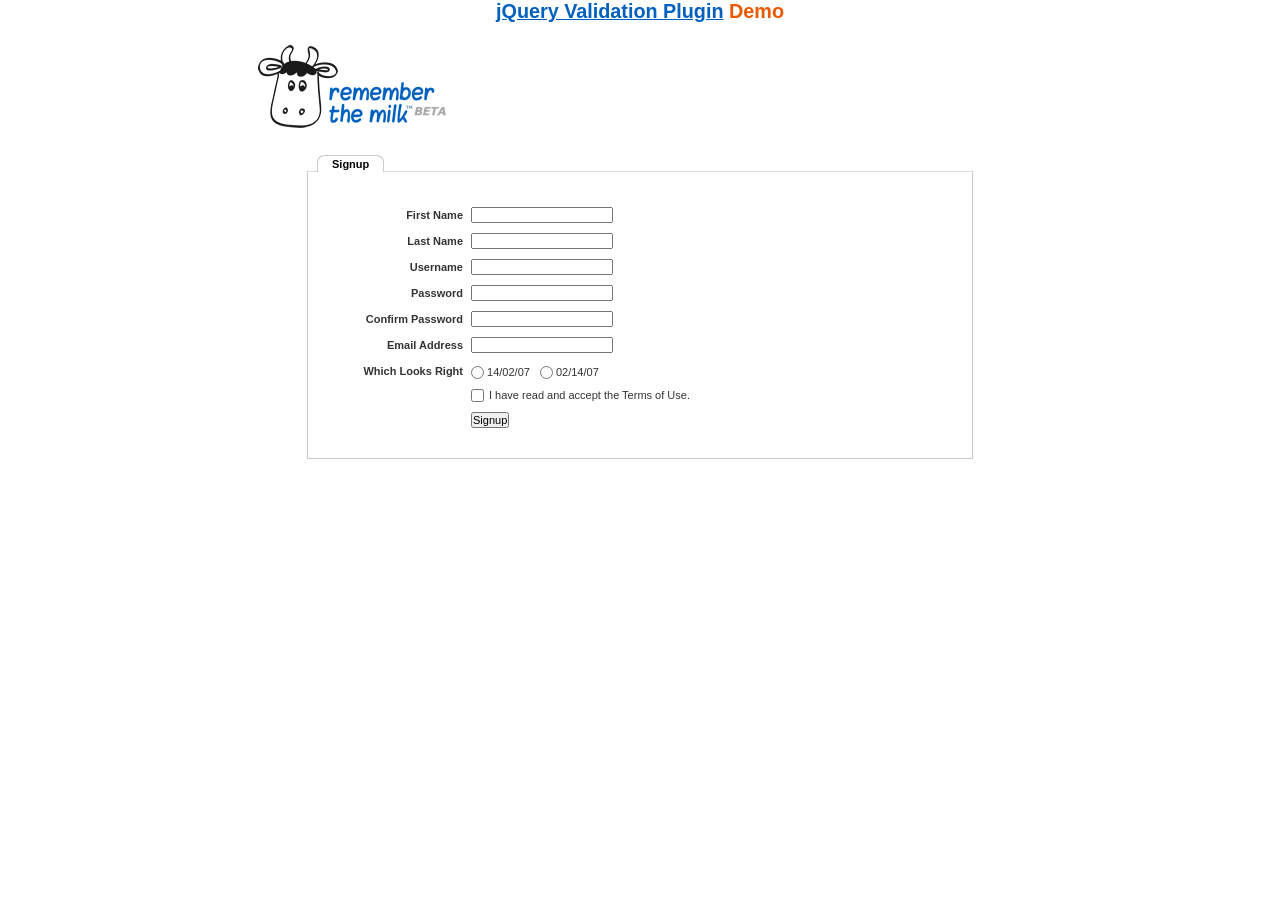
<file: hw5/jquery-validation-1.17.0/demo/milk/index.html>
<!DOCTYPE html>
<html lang="en">
<head>
	<meta charset="utf-8">
	<title>Remember The Milk signup form - jQuery Validate plugin demo - with friendly permission from the RTM team</title>
	<link rel="stylesheet" href="milk.css">
	<script src="../../lib/jquery.js"></script>
	<script src="../../lib/jquery.mockjax.js"></script>
	<script src="../../dist/jquery.validate.js"></script>
	<script>
	$(document).ready(function() {
		$.mockjax({
			url: "emails.action",
			response: function(settings) {
				var email = settings.data.email,
					emails = ["glen@marketo.com", "george@bush.gov", "me@god.com", "aboutface@cooper.com", "steam@valve.com", "bill@gates.com"];
				this.responseText = "true";
				if ($.inArray(email, emails) !== -1) {
					this.responseText = "false";
				}
			},
			responseTime: 500
		});

		$.mockjax({
			url: "users.action",
			response: function(settings) {
				var user = settings.data.username,
					users = ["asdf", "Peter", "Peter2", "George"];
				this.responseText = "true";
				if ($.inArray(user, users) !== -1) {
					this.responseText = "false";
				}
			},
			responseTime: 500
		});

		// validate signup form on keyup and submit
		var validator = $("#signupform").validate({
			rules: {
				firstname: "required",
				lastname: "required",
				username: {
					required: true,
					minlength: 2,
					remote: "users.action"
				},
				password: {
					required: true,
					minlength: 5
				},
				password_confirm: {
					required: true,
					minlength: 5,
					equalTo: "#password"
				},
				email: {
					required: true,
					email: true,
					remote: "emails.action"
				},
				dateformat: "required",
				terms: "required"
			},
			messages: {
				firstname: "Enter your firstname",
				lastname: "Enter your lastname",
				username: {
					required: "Enter a username",
					minlength: jQuery.validator.format("Enter at least {0} characters"),
					remote: jQuery.validator.format("{0} is already in use")
				},
				password: {
					required: "Provide a password",
					minlength: jQuery.validator.format("Enter at least {0} characters")
				},
				password_confirm: {
					required: "Repeat your password",
					minlength: jQuery.validator.format("Enter at least {0} characters"),
					equalTo: "Enter the same password as above"
				},
				email: {
					required: "Please enter a valid email address",
					minlength: "Please enter a valid email address",
					remote: jQuery.validator.format("{0} is already in use")
				},
				dateformat: "Choose your preferred dateformat",
				terms: " "
			},
			// the errorPlacement has to take the table layout into account
			errorPlacement: function(error, element) {
				if (element.is(":radio"))
					error.appendTo(element.parent().next().next());
				else if (element.is(":checkbox"))
					error.appendTo(element.next());
				else
					error.appendTo(element.parent().next());
			},
			// specifying a submitHandler prevents the default submit, good for the demo
			submitHandler: function() {
				alert("submitted!");
			},
			// set this class to error-labels to indicate valid fields
			success: function(label) {
				// set &nbsp; as text for IE
				label.html("&nbsp;").addClass("checked");
			},
			highlight: function(element, errorClass) {
				$(element).parent().next().find("." + errorClass).removeClass("checked");
			}
		});

		// propose username by combining first- and lastname
		$("#username").focus(function() {
			var firstname = $("#firstname").val();
			var lastname = $("#lastname").val();
			if (firstname && lastname && !this.value) {
				this.value = (firstname + "." + lastname).toLowerCase();
			}
		});
	});
	</script>
</head>
<body>
<h1 id="banner"><a href="https://jqueryvalidation.org/">jQuery Validation Plugin</a> Demo</h1>
<div id="main">
	<div id="content">
		<div id="header">
			<div id="headerlogo">
				<img src="milk.png" alt="Remember The Milk">
			</div>
		</div>
		<div style="clear: both;">
			<div></div>
		</div>
		<div class="content">
			<div id="signupbox">
				<div id="signuptab">
					<ul>
						<li id="signupcurrent"><a href=" ">Signup</a>
						</li>
					</ul>
				</div>
				<div id="signupwrap">
					<form id="signupform" autocomplete="off" method="get" action="">
						<table>
							<tr>
								<td class="label">
									<label id="lfirstname" for="firstname">First Name</label>
								</td>
								<td class="field">
									<input id="firstname" name="firstname" type="text" value="" maxlength="100">
								</td>
								<td class="status"></td>
							</tr>
							<tr>
								<td class="label">
									<label id="llastname" for="lastname">Last Name</label>
								</td>
								<td class="field">
									<input id="lastname" name="lastname" type="text" value="" maxlength="100">
								</td>
								<td class="status"></td>
							</tr>
							<tr>
								<td class="label">
									<label id="lusername" for="username">Username</label>
								</td>
								<td class="field">
									<input id="username" name="username" type="text" value="" maxlength="50">
								</td>
								<td class="status"></td>
							</tr>
							<tr>
								<td class="label">
									<label id="lpassword" for="password">Password</label>
								</td>
								<td class="field">
									<input id="password" name="password" type="password" maxlength="50" value="">
								</td>
								<td class="status"></td>
							</tr>
							<tr>
								<td class="label">
									<label id="lpassword_confirm" for="password_confirm">Confirm Password</label>
								</td>
								<td class="field">
									<input id="password_confirm" name="password_confirm" type="password" maxlength="50" value="">
								</td>
								<td class="status"></td>
							</tr>
							<tr>
								<td class="label">
									<label id="lemail" for="email">Email Address</label>
								</td>
								<td class="field">
									<input id="email" name="email" type="text" value="" maxlength="150">
								</td>
								<td class="status"></td>
							</tr>
							<tr>
								<td class="label">
									<label>Which Looks Right</label>
								</td>
								<td class="field" colspan="2" style="vertical-align: top; padding-top: 2px;">
									<table>
										<tbody>
											<tr>
												<td style="padding-right: 5px;">
													<input id="dateformat_eu" name="dateformat" type="radio" value="0">
													<label id="ldateformat_eu" for="dateformat_eu">14/02/07</label>
												</td>
												<td style="padding-left: 5px;">
													<input id="dateformat_am" name="dateformat" type="radio" value="1">
													<label id="ldateformat_am" for="dateformat_am">02/14/07</label>
												</td>
												<td>
												</td>
											</tr>
										</tbody>
									</table>
								</td>
							</tr>
							<tr>
								<td class="label">&nbsp;</td>
								<td class="field" colspan="2">
									<div id="termswrap">
										<input id="terms" type="checkbox" name="terms">
										<label id="lterms" for="terms">I have read and accept the Terms of Use.</label>
									</div>
									<!-- /termswrap -->
								</td>
							</tr>
							<tr>
								<td class="label">
									<label id="lsignupsubmit" for="signupsubmit">Signup</label>
								</td>
								<td class="field" colspan="2">
									<input id="signupsubmit" name="signup" type="submit" value="Signup">
								</td>
							</tr>
						</table>
					</form>
				</div>
			</div>
		</div>
	</div>
</div>
</body>
</html>
</file>
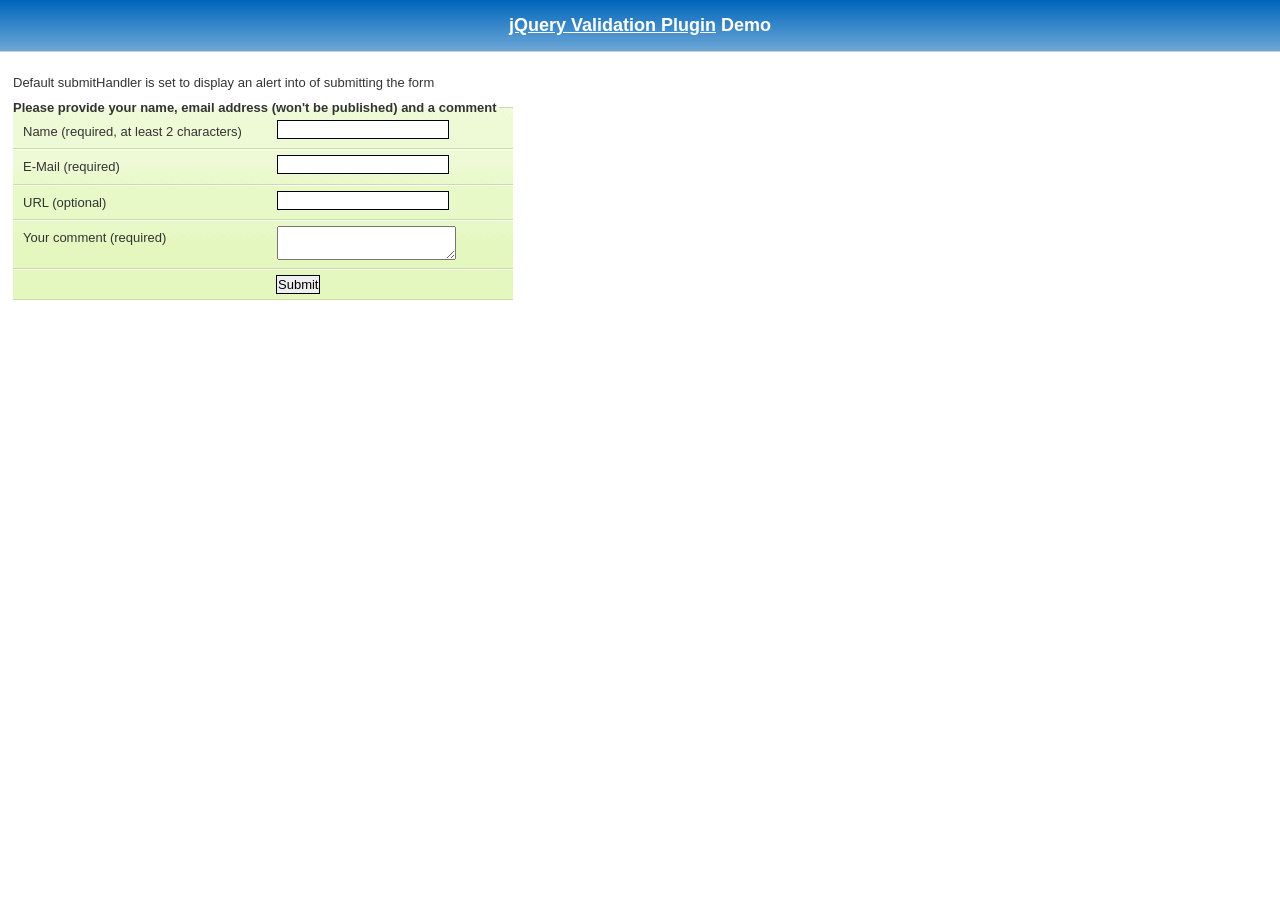
<file: hw5/jquery-validation-1.17.0/demo/requirejs/index.html>
<!DOCTYPE html>
<html lang="en">
	<head>
		<meta charset="utf-8">
		<title>jQuery validation plug-in - requirejs demo</title>

		<link rel="stylesheet" href="../css/screen.css">

		<style type="text/css">
			#commentForm { width: 500px; }
			#commentForm label { width: 250px; }
			#commentForm label.error, #commentForm input.submit { margin-left: 253px; }
		</style>
</head>
<body>

	<h1 id="banner"><a href="https://jqueryvalidation.org/">jQuery Validation Plugin</a> Demo</h1>
	<div id="main">

		<p>Default submitHandler is set to display an alert into of submitting the form</p>
		<form class="cmxform" id="commentForm" method="get" action="">
			<fieldset>
				<legend>Please provide your name, email address (won't be published) and a comment</legend>
				<p>
					<label for="cname">Name (required, at least 2 characters)</label>
					<input id="cname" name="name" minlength="2" type="text" required>
				</p>
				<p>
					<label for="cemail">E-Mail (required)</label>
					<input id="cemail" type="email" name="email" required>
				</p>
				<p>
					<label for="curl">URL (optional)</label>
					<input id="curl" type="url" name="url">
				</p>
				<p>
					<label for="ccomment">Your comment (required)</label>
					<textarea id="ccomment" name="comment" required></textarea>
				</p>
				<p>
					<input class="submit" type="submit" value="Submit">
				</p>
			</fieldset>
		</form>

		<script>
		var require = {
			paths: {
				"jquery": "../../lib/jquery-3.1.1"
			}
		};
		</script>
		<script src="../../lib/require.js" data-main="app.js"></script>
	</div>
</body>
</html>
</file>
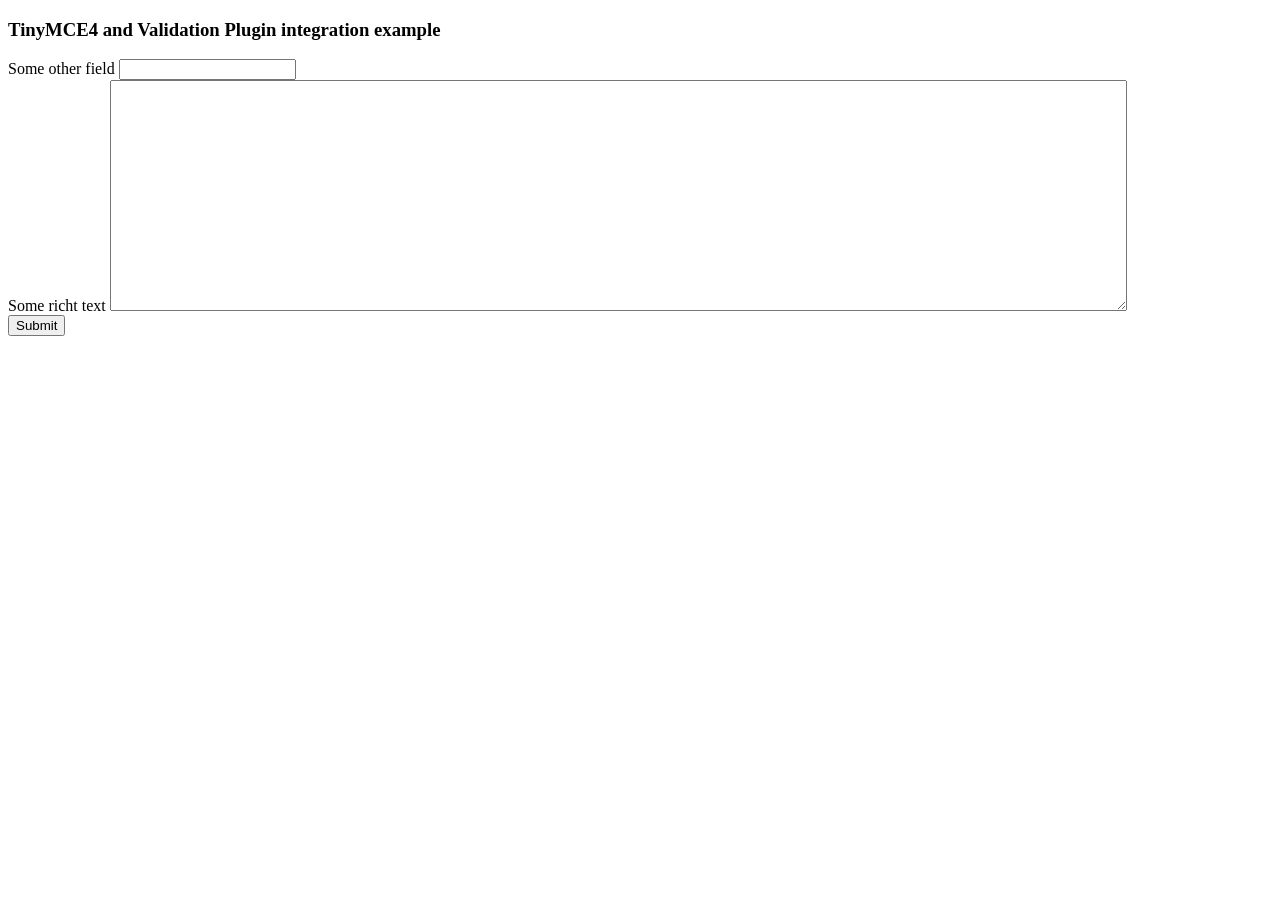
<file: hw5/jquery-validation-1.17.0/demo/tinymce4/index.html>
<!doctype html>
<html lang="en">
<head>
	<meta charset="utf-8">
	<title>jQuery Validation plugin: integration with TinyMCE</title>
	<script src="../../lib/jquery.js"></script>
	<script src="../../dist/jquery.validate.js"></script>
	<script src="//tinymce.cachefly.net/4.1/tinymce.min.js"></script>
	<script>
	tinymce.init({
		mode: "textareas",

		setup: function(editor) {
			editor.on('change', function(e) {
				tinymce.triggerSave();
				$("#" + editor.id).valid();
			});
		}

	});
	$(function() {
		var validator = $("#myform").submit(function() {
			// update underlying textarea before submit validation
			tinyMCE.triggerSave();
		}).validate({
			ignore: "",
			rules: {
				title: "required",
				content: "required"
			},
			errorPlacement: function(label, element) {
				// position error label after generated textarea
				if (element.is("textarea")) {
					label.insertAfter(element.next());
				} else {
					label.insertAfter(element)
				}
			}
		});
		validator.focusInvalid = function() {
			// put focus on tinymce on submit validation
			if (this.settings.focusInvalid) {
				try {
					var toFocus = $(this.findLastActive() || this.errorList.length && this.errorList[0].element || []);
					if (toFocus.is("textarea")) {
						tinyMCE.get(toFocus.attr("id")).focus();
					} else {
						toFocus.filter(":visible").focus();
					}
				} catch (e) {
					// ignore IE throwing errors when focusing hidden elements
				}
			}
		}
	})
	</script>
	<!-- /TinyMCE -->
</head>
<body>
<form id="myform" action="">
	<h3>TinyMCE4 and Validation Plugin integration example</h3>
	<label>Some other field</label>
	<input name="title">
	<br>
	<label>Some richt text</label>
	<textarea id="content" name="content" rows="15" cols="80" style="width: 80%"></textarea>
	<br>
	<input type="submit" name="save" value="Submit">
</form>
</body>
</html>
</file>
<file: hw5/jquery-validation-1.17.0/demo/css/screen.css>
/**********************************

Use: Main Screen Import

***********************************/

@import "reset.css";
@import "core.css";

@import "cmxformTemplate.css";
@import "cmxform.css";
</file>
<file: hw5/jquery-validation-1.17.0/demo/marketo/stylesheet.css>
:-moz-any-link :focus {
	outline: none;
}

:focus {
	-moz-outline-style: none;
	outline: none;
}

body {
	font-size: 80%;
	margin: 0;
	padding: 0;
	font-family: tahoma, geneva, sans-serif;
	background-color: #000000;
}

a {
	color: #0653AB;
	outline: 0px;
	text-decoration: none;
}

a:hover {
	outline: 0px;
	text-decoration: underline;
}

img {
	border: 0px;
}

/* s1.0 - Page Containers */
#letterbox {
	margin: 10px auto;
	width: 883px;
	background-color: #364158;
	border: 8px solid #D4D4D4;
	padding: 1px 1px 10px 1px;
}

#header-background {
	background: url(images/back_nav_blue.gif) repeat-x;
	margin: 0px auto;
	padding: 0px;
	height: 73px;
	width: 883px;
	border-top: 4px solid #CCEAFE;
	border-bottom: 4px solid #D4D4D4;
}

#page-container {
	width: 866px;
	margin: 0px auto;
	margin-top: 33px; /* pad from top menu to actions buts*/
	margin-bottom: -11px;
	padding-top: 8px;
	padding-bottom: 8px;
	background-color: #D4D4D4; /* light grey*/
	border-right: 1px solid #464646;
}

#page-content-inner {
	width: 849px;
	margin: 0px auto;
	border-top: 1px solid #9F9FA0;
	border-left: 1px solid #A2A09A;
	background-color: #F4F1E9;
	position: relative;
}

#page-content-inner #col-left {
	width: 210px;
	float: left;
	background-color: #F4F1E9;
}

#page-content-inner #col-main {
	width: 639px;
	background-color: #ffffff;
	position: absolute;
	right: 0px;
	top: 0px;
}

#footer-container {
	width: 866px;
	position: relative;
	left: 8px;
	padding: 2px 0px 10px 0px;
	background-color: #D4D4D4; /* light grey*/
}

/* s2.0 - Global navigation bar */
.nav-global-container {
	width: 880px;
	margin: 0px auto;
	position: relative;
}

* html .nav-global-container { /* ie6 fix*/
	margin-bottom: -6px;
}

.login {
	position: absolute;
	right: 20px;
	text-align: center;
}

.login a,.login a span {
	display: block;
	height: 18px;
	font-size: 11px;
	background: url(images/login-sprite.gif) right -5px no-repeat;
	text-decoration: none;
	font-weight: bold;
	padding: 5px 10px 5px 10px;
	position: relative;
}

.login a:hover {
	color: #000000;
	text-decoration: underline;
}

div.login a span {
	background-position: left -105px;
	width: 4px;
	position: absolute;
	top: 0px;
	left: 0px;
	padding: 5px 0px 5px 0px;;
}

div.login a:hover span {

}

.logo {
	float: left;
	margin: 0px 0px -5px 0px; /* neg marging for ie6 */
}

.logo img {
	border: 0px;
	margin-left: -1px;
}

.nav-global {
	float: left;
	width: 645px;
	margin: 40px 0px 0px 40px;
	background-color: transparent;
}

.nav-global ul {
	margin: 0px;
	padding: 0px;
	list-style: none;
}

.nav-global li {
	float: left;
	white-space: nowrap;
}

div.nav-global li a,div.nav-global li a span {
	background-image: url(images/tab-sprite.gif);
	background-position: right 100px;
	background-repeat: no-repeat;
	height: 32px;
	color: #666666;
	text-decoration: none;
	font: bold 16px 'trebuchet ms';
	margin-right: 15px;
	display: block;
	position: relative;
	padding: 7px 15px 0px 15px;
}

div.nav-global li a:hover {
	background-position: right 0px;
	color: #333333;
}

div.nav-global li a:hover span {
	background-position: left -100px;
	display: block !important;
}

div.nav-global li a span {
	background-position: left 150px;
	width: 4px;
	position: absolute;
	left: 0px;
	top: 0px;
	padding: 7px 0px 0px 0px;
}

body.safari div.nav-global li a span {
	display: none;
}

div.nav-global li a.on,div.nav-global li a.on:hover {
	background-position: right -55px;
	color: #FFFFFF;
}

div.nav-global li a.on span,div.nav-global li a.on:hover span {
	background-position: left -155px;
	display: block !important;
}

div.action-container {
	position: relative;
	top: -45px;
	cursor: pointer;
}

div.action-icon-container {
	position: absolute;
	top: -17px;
	left: -17px;
	z-index: 10;
	width: 100px;
	height: 100px;
	overflow: hidden;
}

div.action-icon {
	border: 0px;
	position: absolute;
	top: -0px;
	left: 0px;
}

div.action-button-container {
	height: 106px;
	width: 180px;
	overflow: hidden;
	position: absolute;
	top: 0px;
	left: 0px;
	z-index: 5;
}

img.action-icon {
	border: 0px;
	position: absolute;
	top: 0px;
	left: 0px;
	z-index: 0
}

div.action-text {
	z-index: 20;
	color: #FFFFFF;
	position: absolute;
	left: 40px;
	top: 12px;
	font: 14px tahoma, geneva;
	padding-top: 30px;
}

div.bigbuttons {
	top: -20px;
}

div.action-header {
	z-index: 21;
	position: absolute;
	left: 40px;
	top: 10px;
}

div.action-header b {
	font: bold 17px tahoma, geneva;
	display: block;
	margin-bottom: 10px;
	color: #0b2c89;
	position: absolute;
	top: 0px;
	left: 0px;
	width: 130px;
}

div.action-header b.shadow {
	top: 1px;
	left: 1px;
	color: #d5d5d5;
}

img.action-button {
	position: relative;
}

div.hover img.action-button {
	top: -131px;
}

div.on img.action-button {
	top: -261px;
}

/* s3.0 - top of content Action Buttons */
.action-buttons {
	width: 100%; /* ie6 requires */
}

.action-buttons ul {
	position: relative;
	padding: 0px;
}

.action-buttons li {
	position: relative; /* ie6 fix */
	float: left;
	list-style: none;
	text-align: center;
	line-height: 16px;
	margin: -61px 0px 0px 0px;
}

.action-home li {
	margin: -49px 0px 0px 0px;
}

.action-buttons  a {
	display: block;
	height: 110px;
	width: 175px;
	padding: 14px 0px 0px 25px;
	text-decoration: none;
	font-size: 12px;
	font-weight: bold;
	color: #ffffff;
}

.action-buttons li span {
	color: #053880;
	line-height: 47px;
	font-size: 17px;
}

div.action-bottom {
	margin: 15px 0px 10px 0px;
	float: left;
}

div.action-bottom a {
	height: 61px;
	width: 178px;
	border: 0px;
	background: url(images/action-bottom.gif) no-repeat 0px 0px;
	color: #0b2c89;
	float: left;
	position: relative;
	font: bold 17px tahoma, geneva;
	text-decoration: none;
	margin-right: 10px;
}

div.action-bottom a span {
	position: absolute;
	top: 15px;
	left: 40px;
}

div.action-bottom a span.shadow {
	top: 16px;
	left: 41px;
	color: #d4d4d4;
}

.line-grey {
	background: url(images/line-grey.gif) 0 0 repeat-x;
	height: 2px;
	margin: 8px 25px 20px 0;
}

/* s4.0 - Home Hero Area */
.hero-background {
	position: relative;
	width: 880px;
	background: url(images/back_home-hero.jpg) 10px 0px no-repeat;
	height: 211px;
	margin: -20px 0px 45px 0px;
}

.hero-text {
	float: right;
	width: 626px;
	margin-top: 26px;
}

.hero-text a { /* Sign Up Now Button */
	padding: 5px 32px 0px 0px;
	float: right;
}

.hero-text h1 {
	font-size: 2.3em;
	line-height: 1.2em;
	color: #333333;
	font-family: Trebuchet MS;
	margin: 12px 0px 10px 10px;
}

.hero-text h2 {
	margin: 0px;
	font-weight: normal;
	font-size: 1.35em;
	margin: 5px 0px 13px 10px
}

/* s4.1 - Home Left Header tab */
.col-left-header-tab {
	position: relative; /* ie6 fix */
	background: url(images/tab_green.gif) 0 0 no-repeat;
	height: 30px;
	width: 166px;
	text-align: center;
	color: #ffffff;
	font: 20px 'trebuchet ms';
	padding-top: 2px;
	margin-top: -41px;
	margin-left: 20px;
	line-height: 29px;
	margin-bottom: 8px;
	display: block;
}

.col-left-header-tab a {
	color: #FFFFFF;
}

.callout-green {
	background: url(images/back_green-fade.gif) 0 0 repeat-x;
	font-size: 1.2em;
	padding: 10px 15px 20px 13px;
	color: #303B52;
	line-height: 1.4em;
}

/* s4.2 - Home Left Quote */
.callout-tan {
	color: #666666;
}

.callout-tan h1 {
	background: #F4F1E9 url(images/back_tan-fade.gif) 0 0 repeat-y;
	font-size: 1.1em;
	text-align: center;
	margin: 0px;
	padding: 11px 5px 11px 2px;
	color: #333333;
}

.callout-tan p {
	margin: 0px;
	margin-top: 5px;
	line-height: 1.4em;
	padding: 5px 10px 7px 13px;
}

.callout-tan p img {
	float: left;
	margin: 5px 10px 5px 0px;
}

.callout-tan div {
	text-align: left;
	padding: 5px 10px 7px 0px;
	font-weight: bold;
}

/* s4.3 - purple home boxes */
.box-purple {
	background: #C6C8E3 url(images/back_home-icons.png) 0px 0px repeat-x;
	border-left: 1px solid #ffffff;
	color: #333333;
	width: 581px;
	padding: 10px 15px 20px 15px;
}

div.box-purple a {

}

.box-purple h1 {
	font-size: 1.5em;
	margin: 10px 0px -15px 0px;
}

.box-purple li {
	margin: 0px 0px 0px -23px;
	line-height: 1.6em;
	font-size: 1em;
}

.box-purple  div {
	padding: 0px 0px 0px 110px;
}

.icon-text01 {
	background-image: url(images/icon_search-engine-market.png);
	background-repeat: no-repeat;
}

* html .icon-text01 {
	width: 460px; /* must have a width or heigh tag for ie6*/
	background-image: none;
	filter: progid : DXImageTransform . Microsoft .
		AlphaImageLoader(src = "images/icon_search-engine-market.png",
		sizingMethod = "crop");
}

.icon-text02 {
	background: url(images/icon_landing-pages.png) 0 0 no-repeat;
}

* html .icon-text02 {
	width: 460px; /* must have a width or heigh tag for ie6*/
	background-image: none;
	filter: progid : DXImageTransform . Microsoft .
		AlphaImageLoader(src = "images/icon_landing-pages.png", sizingMethod =
		"crop");
}

.icon-text03 {
	background: url(images/icon_salesforce.png) 0 0 no-repeat;
}

* html .icon-text03 {
	width: 460px; /* must have a width or heigh tag for ie6*/
	background-image: none;
	filter: progid : DXImageTransform . Microsoft .
		AlphaImageLoader(src = "images/icon_salesforce.png", sizingMethod =
		"crop");
}

/* s4.4 - news home boxes */
.callout-news {
	color: #555555;
	float: left;
	width: 49%;
	margin: 10px 1px 0px 0px;
	padding-bottom: 20px;
	text-align: left;
}

.line-news-r {
	border-right: 1px solid #D4D4D4;
}

.callout-news h1 {
	background-color: #EEEEEE;
	font-size: 1.2em;
	margin: 0px;
	padding: 11px 5px 11px 15px;
	color: #333333;
}

.callout-news p {
	margin: 10px 0px 0px 10px;
	padding: 0px 10px 7px 20px;
	background: url(images/news.gif) no-repeat left 1px;
}

.callout-news p a {

}

.callout-news ul {
	list-style-type: none;
	padding: 0;
	margin: 10px 0 0 10px;
}

.callout-news li {
	background: url(images/icon_news.gif) no-repeat left 2px;
	padding: 0px 5px 5px 20px;
}

.callout-news li a {
	display: block;
	margin-bottom: 5px;
}

.callout-news div {
	text-align: right;
}

#scrollup {
	position: relative;
	overflow: hidden;
	height: 440px;
	width: 200px
}

.headline {
	position: absolute;
	top: 600px;
	left: 5px;
	height: 585px;
	width: 190px;
	font: normal 12px tahoma, geneva !important;
}

div.more {
	margin: 5px 0px 0px 0px;
	padding: 0px 10px 0px 0px;
	letter-spacing: inherit;
}

div.more a {
	background: transparent url(images/arrow_r-blue.gif) no-repeat right 2px
		;
	font-weight: bold;
	padding: 0px 20px 0px 0px;
	font-weight: bold;
	text-decoration: none;
}

div.more a:hover {
	text-decoration: underline;
}

/* sX.0 - Left Nav */
.nav-left-back {
	background: url(images/back_nav_side.gif) 0 0 repeat-x;
}

div.empty {
	background: #F1F0E5 url(images/back_green-fade.gif) 0 0 repeat-x;
}

div.empty div.callout-green {

}

.nav-left {
	padding-top: 12px;
	/*background: url(images/logo_marketo_square.gif) 0 0 no-repeat;*/
	width: 210px;
}

.nav-left ul {
	margin: 0px;
	padding: 0px;
	list-style: none;
}

.nav-left li a {
	display: block;
	height: 24px;
	text-decoration: none;
	font-size: 12px;
	font-weight: bold;
	color: #ffffff;
	border-top: 1px solid #B3D38D;
	border-bottom: 1px solid #7CA84E;
	border-left: 1px solid #97B973;
	padding: 6px 0px 0px 20px;
}

.nav-left a:hover,.nav-left a.active:hover,#nav-left-sub a:hover {
	color: #4C6F28;
	background-color: #F4F1E9;
}

.nav-left a.open {
	background-image: url(images/arrow_d-green.gif);
	background-repeat: no-repeat;
	background-position: 6px 11px;
}

.nav-left-header-tab {
	position: relative; /* ie6 fix */
	background: url(images/tab_green.gif) 0 0 no-repeat;
	height: 32px;
	width: 166px;
	text-align: center;
	color: #ffffff;
	margin: -41px 0px 0px 22px;
	line-height: 22px;
	margin-bottom: 8px;
	display: block;
}

div.empty div.nav-left-header-tab {
	background: url(images/tab_green2.gif) 0 0 no-repeat;
}

.nav-left a.active {
	/* background: url(images/arrow_d-green.gif) 5px 10px no-repeat; */
	display: block;
	height: 24px;
	text-decoration: none;
	font-size: 12px;
	font-weight: bold;
	background-color: #F4F1E9;
	color: #4C6F28;
	border-top: 1px solid #D1E5BB;
	border-bottom: 1px solid #B0CB95;
	border-left: 1px solid #DADADA;
	padding: 6px 0px 0px 20px;
}

#nav-left-sub a {
	display: block;
	height: 24px;
	text-decoration: none;
	font-size: 12px;
	font-weight: bold;
	background-color: #D6E8C4;
	color: #4C6F28;
	border-top: 1px solid #D6E8C4;
	border-bottom: 1px solid #B0CB95;
	border-left: 1px solid #97B973;
	border-right: 1px solid #8DBE5A;
	padding: 6px 0px 0px 30px;
}

* html #nav-left-sub { /* ie6 fix */
	margin-top: -1px;
}

*+html #nav-left-sub { /* ie7 fix */
	margin-top: -1px;
}

#nav-left-sub a.active-page {
	display: block;
	height: 24px;
	text-decoration: none;
	font-size: 12px;
	font-weight: bold;
	background-color: #ffffff;
	color: #666666;
	border-top: 0px solid #7CA84E;
	border-bottom: 1px solid #B0CB95;
	border-left: 1px solid #97B973;
	border-right: 0px solid #8DBE5A;
	padding: 6px 0px 0px 30px;
	cursor: default; /* turns off hand icon for link */
}

/* sX.0 -  Main Content */
.main-content {
	color: #666666;
	position: absolute;
	right: 20px;
	padding-top: 20px;
	width: 585px;
	padding-bottom: 20px;
}

div.main-content div.main-content {

}

.main-content h1 {
	color: #5890D1;
	font-size: 1.9em;
	font-family: Trebuchet MS;
	border-bottom: 1px solid #cccccc;
	margin: 0px 10px 0px 0px;
}

.main-content h2 {
	color: #666666;
	font-size: 1.3em;
	font-weight: normal;
	margin: 10px 10px 5px 0px;
}

.main-content p {
	margin: 10px 10px 10px 0px;
	line-height: 1.55em;
}

/* sX.1 -  Main Content Sub Styles */
.sub-grey {
	border-top: 1px solid #D4D4D4;
	border-bottom: 1px solid #D4D4D4;
	background-color: #F4F4F4;
	margin: 10px 10px 0px 0px;
	padding: 0px 10px 20px 15px;
}

.sub-white {
	margin: 10px 10px 0px 0px;
	padding: 0px 10px 20px 15px;
}

img.screen-grab-r {
	margin-right: -8px;
	text-align: right;
	padding: 0px 0px 0px 10px;
}

div.main-content a.screenshot {
	float: right;
	padding: 10px 10px 0px 0px
}

.content-foot {
	border-top: 1px solid #D4D4D4;
	font-size: .9em;
	line-height: 1.45em;
	margin: 10px 20px 0px 0px;
	padding: 10px 10px 30px 0px;
}

div.main-content ul {
	position: relative;
	left: -25px;
}

div.main-content li {
	margin-bottom: 5px;
	list-style-type: disc
}

div.main-content li a {
	color: #6A6CB0;
}

/* sX.0 - Footer */
div.footer {
	color: #666666;
	font-size: .85em;
	font-weight: normal;
	height: 18px;
	margin: 0px auto;
	font-family: Tahoma, Geneva, sans-serif;
	margin-top: 10px;
}

.footer ul {
	list-style-type: none;
}

.footer li {
	float: left;
	border-right: 1px solid #666666;
	padding: 0px 7px 0px 7px;
	margin-top: 3px;
}

.footer a {
	color: #666666;
	text-decoration: none;
}

.footer a:hover {
	color: #0653AB;
	text-decoration: none;
}

.footer li.line-off {
	border-right: 0px solid #ffffff;
}

div.footer strong {
	font-weight: normal;
}

/* sX.0 - General Colors */
.line-grey,.line-grey-tier {
	border-top: 1px solid #A3A3A2;
}

.line-grey-tier {
	padding-bottom: 25px;
}

.bottom {
	height: 10px;
}

div.p10bottom {
	padding-bottom: 10px;
}

.clear {
	clear: both;
}

table.grid {
	background: #EEEEEE;
}

table.grid th {
	background-color: #F4F4F4;
}

table.grid td {
	background-color: #FFFFFF;
}

div.buttonSubmit {
	position: relative;
}

div.buttonSubmit input,div.buttonSubmit span {
	height: 36px;
	position: relative;
	background-image: url(images/button-submit.gif);
	background-repeat: no-repeat;
	background-position: right 0px;
	float: left;
	color: #FFFFFF;
	font-weight: bold;
	padding: 0px 15px 2px 15px;
	margin: 20px 0px 20px 0px;
	border: 0px;
	cursor: pointer;
	z-index: 5;
}

div.buttonSubmit input {
	width: auto;
}

div.buttonSubmit span {
	width: 4px;
	position: absolute;
	left: 0px;
	top: 0px;
	background-position: left -36px;
	padding: 0px 0px 0px 0px;
	z-index: 10;
}

body.safari div.buttonSubmit span {
	display: none
}

div.buttonSubmitHover input {
	background-position: right -72px;
}

div.buttonSubmitHover span {
	background-position: left -108px;
}

a.demoLink {
	padding: 1px 10px 0px 17px;
	height: 24px;
	background: url(images/bullet_triangle_blue.gif) no-repeat 0px 4px;
	display: block;
	float: left;
}

div.callout-tan a {
	background: none;
	color: #0653AB;
	margin: auto;
	display: block;
}

div.callout-tan a:hover {
	background: none;
	color: #0653AB;
}

label.error {
	display: block;
	color: red;
	font-style: italic;
	font-weight: normal;
}

input.error {
	border: 2px solid red;
}

p.demoBlock {
	border-bottom: 1px solid #DDDDDD;
	padding-bottom: 10px;
}

div.left-nav-callout {
	height: 200px;
	width: 190px;
	top: 55px;
	left: 5px;
	position: relative;
	padding-left: 9px;
	padding-top: 13px;
}

div.left-nav-callout img.png {
	position: absolute;
	z-index: 0;
	top: 0px;
	left: 0px;
}

div.left-nav-callout h6 {
	font: bold 14px tahoma, geneva;
	color: #333333;
	height: 36px;
	padding-left: 5px;
	margin: 0px;
	position: relative;
	z-index: 10;
}

div.left-nav-callout a {
	background: url(images/monitor24.gif) no-repeat 0px center;
	padding: 5px 0px 5px 30px;
	display: block;
	font: bold 12px tahoma, geneva;
	color: #336699;
	margin-bottom: 5px;
	position: relative;
	z-index: 10;
	width: 140px;
}

form table td {
	padding: 5px;
}

form table input {
	width: 200px;
	padding: 3px;
	margin: 0px;
}

textarea {
	width: 400px
}

td.label {
	width: 150px;
}

tr.required td.label {
	font-weight: bold;
	background: url(/images/forms/backRequiredGray.gif) no-repeat right
		center;
}

div.subTableDiv {
	width: 500px;
}

div.subTableDiv td.label {
	width: 135px;
}

ul#homeBlog li div.description {
	display: none;
}

td.field input.error, td.field select.error, tr.errorRow td.field input,tr.errorRow td.field select {
	border: 2px solid red;
	background-color: #FFFFD5;
	margin: 0px;
	color: red;
}

tr td.field div.formError {
	display: none;
	color: #FF0000;
}

tr.errorRow td.field div.formError {
	display: block;
	font-weight: normal;
}

div.error {
	color: red;
}

div.error a {
	color: #336699;
	font-size: 12px;
	text-decoration: underline
}

div.tooltip {
	position: absolute;
	left: 30px;
	bottom: 0px;
	display: none; /* in case javascript is disabled */
	width: 170px;
	background-color: #F4F1E9;
	z-index: 100;
	padding: 10px;
	border: 1px solid #CCCCCC;
}

div.offerbox {
	width: 125px;
	float: left;
	position: relative;
}

div.offerbox h3 {
	font: bold 17px tahoma, geneva;
	color: #333333;
	height: 55px;
	margin: 0px auto;
	text-align: center;
}

div.offerbox h4 {
	height: 100px;
	font: normal 13px tahoma, geneva;
	margin: 0px;
}

div.offerbox h5 {
	font: bold 14px tahoma, geneva;
	margin: 0px;
	height: 55px;
}

div.offerbox h5 small {
	float: left;
	font-weight: normal;
	font-size: 10px;
}

div.offerbox div.learnmore {
	padding-left: 25px;
}

div#marketoEditions {
	background: url(images/buynowBack.gif) no-repeat;
	width: 584px;
	height: 376px;
	float: left;
	position: relative;
	margin-bottom: 10px;
}

div.offerHeader {
	background: #0D8BBD;
	position: absolute;
	top: 20px;
	width: 266px;
	height: 34px;
	border: 1px solid #e1e4e2;
}

div.offerHeader span {
	font: 20px 'trebuchet ms';
	color: #FFFFFF;
	position: absolute;
	left: 0px;
	top: 0px;
}

div.offerHeader span.shadow {
	font: 20px 'trebuchet ms';
	color: #333333;
	position: absolute;
}

div.offerbox div.buttonSubmit {
	margin: 5px 0px 0px 10px;
}

div.footerAddress {
	position: absolute;
	bottom: 30px;
	left: 20px;
	color: #666666;
	font-size: 11px;
	display: none;
}
</file>
<file: hw5/jquery-validation-1.17.0/demo/milk/milk.css>
/* GENERAL ELEMENTS */

* { margin: 0; padding: 0; }

body, input, select, textarea { font-family: verdana, arial, helvetica, sans-serif; font-size: 11px; }
body { color: #333;  background-color: #fff; text-align: center; }

a:link { color:#0060BF; text-decoration: underline; }
a:visited { color:#0060BF; text-decoration: underline; }
a:active { color:#0060BF; text-decoration: underline; }
a:hover { color:#000000; text-decoration: underline; }
	
h1, h2, h3, h4, h5, h6 { font-family: "Lucida Grande", "Lucida Sans Unicode", geneva, verdana, arial, helvetica, sans-serif; font-weight: bold; color: #666; }
h1 { font-size: 1.8em; margin: 0em 0em 0.6em 0em; color: #EC5800; }
h2 { font-size: 1.5em; margin: 1.2em 0em 0.4em 0em; }
h3 { font-size: 1.4em; margin: 1.2em 0em 0.4em 0em; color: #EC5800; }
h4 { font-size: 1.2em; margin: 1.2em 0em 0.4em 0em; }
h5 { font-size: 1.0em; margin: 1.2em 0em 0.4em 0em; }
h6 { font-size: 0.8em; margin: 1.2em 0em 0.4em 0em; }

img { border: 0px; }

p { font-size: 1.0em; line-height: 1.3em; margin: 1.2em 0em 1.2em 0em; }
li > p { margin-top: 0.2em; }
pre { font-family: monospace; font-size: 1.0em; }
strong, b { font-weight: bold; }

/* PAGE ELEMENTS */

/* Content */

#content { margin: 0em auto; width: 765px; padding: 10px 0 10px 0; text-align: left; /* Win IE5 */ }
.content { margin-left: 4.5em; margin-right: 4.5em; }
.content ol, .content ul, .content li { font-size: 1.0em; line-height: 1.3em; margin: 0.2em 0 0.1em 1.5em; }
.content ol.terms li { margin-bottom: 1em; }

/* Header */

#header { padding-bottom: 10em; }
#headerlogo { float: left; }
#headerlogo img { width: 188px; height: 83px;  }
#headernav { float: right; }

label { font-weight: bold; }
#reminders label { font-weight: normal; }

table.tabbedtable { padding-left: 3em; }
table.tabbedtable td { padding-bottom: 5px; }
table.tabbedtable label { text-align: right; padding-right: 9px; }
.hiddenlabel { visibility: hidden; }
.largelink { border: 1px solid #cacaca; padding: 10px; background-color: #E8EEF7; font-size: 1.2em; font-weight: bold; }
.largelinkwrap { padding-top: 10px; padding-bottom: 10px; }



#signuptab {
  float:left;
  width:100%;
  background:#fff url("bg.gif") repeat-x bottom;
  font-size: 1.0em;
  line-height: normal;
}
#signuptab ul {
  margin:0;
  padding: 0px 10px 0px 10px;
  list-style:none;
}
#signuptab li {
  float:left;
  background:url("left_white.png") no-repeat left top;
  margin:0;
  padding:0 3px 0 9px;
  border-bottom:1px solid #CACACA;
}
#signuptab a {
  float:left;
  display:block;
  width:.1em;
  background:url("right_white.png") no-repeat right top;
  padding:2px 15px 0px 6px;
  text-decoration:none;
  font-weight:bold;
  color:#fff;
  white-space: nowrap;
}
#signuptab > ul a {width:auto;}
/* Commented Backslash Hack hides rule from IE5-Mac \*/
#signuptab a {float:none;}
/* End IE5-Mac hack */
#signuptab a:hover {
  color:#333;
}
#signuptab #signupcurrent {
  background-position:0 -150px;
  border-width:0;
}
#signuptab #signupcurrent a {
  background-position:100% -150px;
  padding-bottom:1px;
  color:#000;
}
#signuptab li:hover, #signuptab li:hover a {
  background-position:0% -150px;
  color:#000;
}
#signuptab li:hover a {
  background-position:100% -150px;
}

/* Signup box */

#signupbox {
  width: 100%;
  text-align: center;
  margin: 0em auto;
}

#signupwrap {
  border: 1px solid #CACACA;
  border-top: 0;
  text-align: left;
  padding: 35px 10px 20px 30px;
  clear: both;
}

/* Unsupported browsers */

.orange_rbcontent { padding: 0.4em; }
.orange_rbroundbox { width: 100%; }

#unsupported {
  font-weight: bold;
  text-align: left;
}

/*#content {
  padding-top: 15px;
}*/

/* Signup form */

#signupform table {
  border-spacing: 0px;
  border-collapse: collapse;
  empty-cells: show;
}

#signupform .label {
  padding-top: 2px;
  padding-right: 8px;
  vertical-align: top;
  text-align: right;
  width: 125px;
  white-space: nowrap;
}

#signupform .field {
  padding-bottom: 10px;
  white-space: nowrap;
}

#signupform .status {
  padding-top: 2px;
  padding-left: 8px;
  vertical-align: top;
  width: 246px;
  white-space: nowrap;
}

#signupform .textfield {
  width: 150px;
}

#signupform label.error {
  background:url("../images/unchecked.gif") no-repeat 0px 0px;
  padding-left: 16px;
  padding-bottom: 2px;
  font-weight: bold;
  color: #EA5200;
}

#signupform label.checked {
  background:url("../images/checked.gif") no-repeat 0px 0px;
}

#signupform .success_msg {
  font-weight: bold;
  color: #0060BF;
  margin-left: 19px;
}

#signupform #dateformatStatus, #signupform #termsStatus {
  margin-left: 6px;
}

#signupform #dateformat_eu {
 vertical-align: middle;
}

#signupform #ldateformat_eu {
  font-weight: normal;
  vertical-align: middle;
}

#signupform #dateformat_am {
  vertical-align: middle;
}

#signupform #ldateformat_am {
  font-weight: normal;
  vertical-align: middle;
}

#signupform #termswrap {
  float: left;
}

#signupform #terms {
  vertical-align: middle;
  float: left;
  display: block;
  margin-right: 5px;
}

#signupform #lterms {
  font-weight: normal;
  vertical-align: middle;
  float: left;
  display: block;
  width: 350px;
  white-space: normal;
}

#signupform #lsignupsubmit {
  visibility: hidden;
}
</file>
